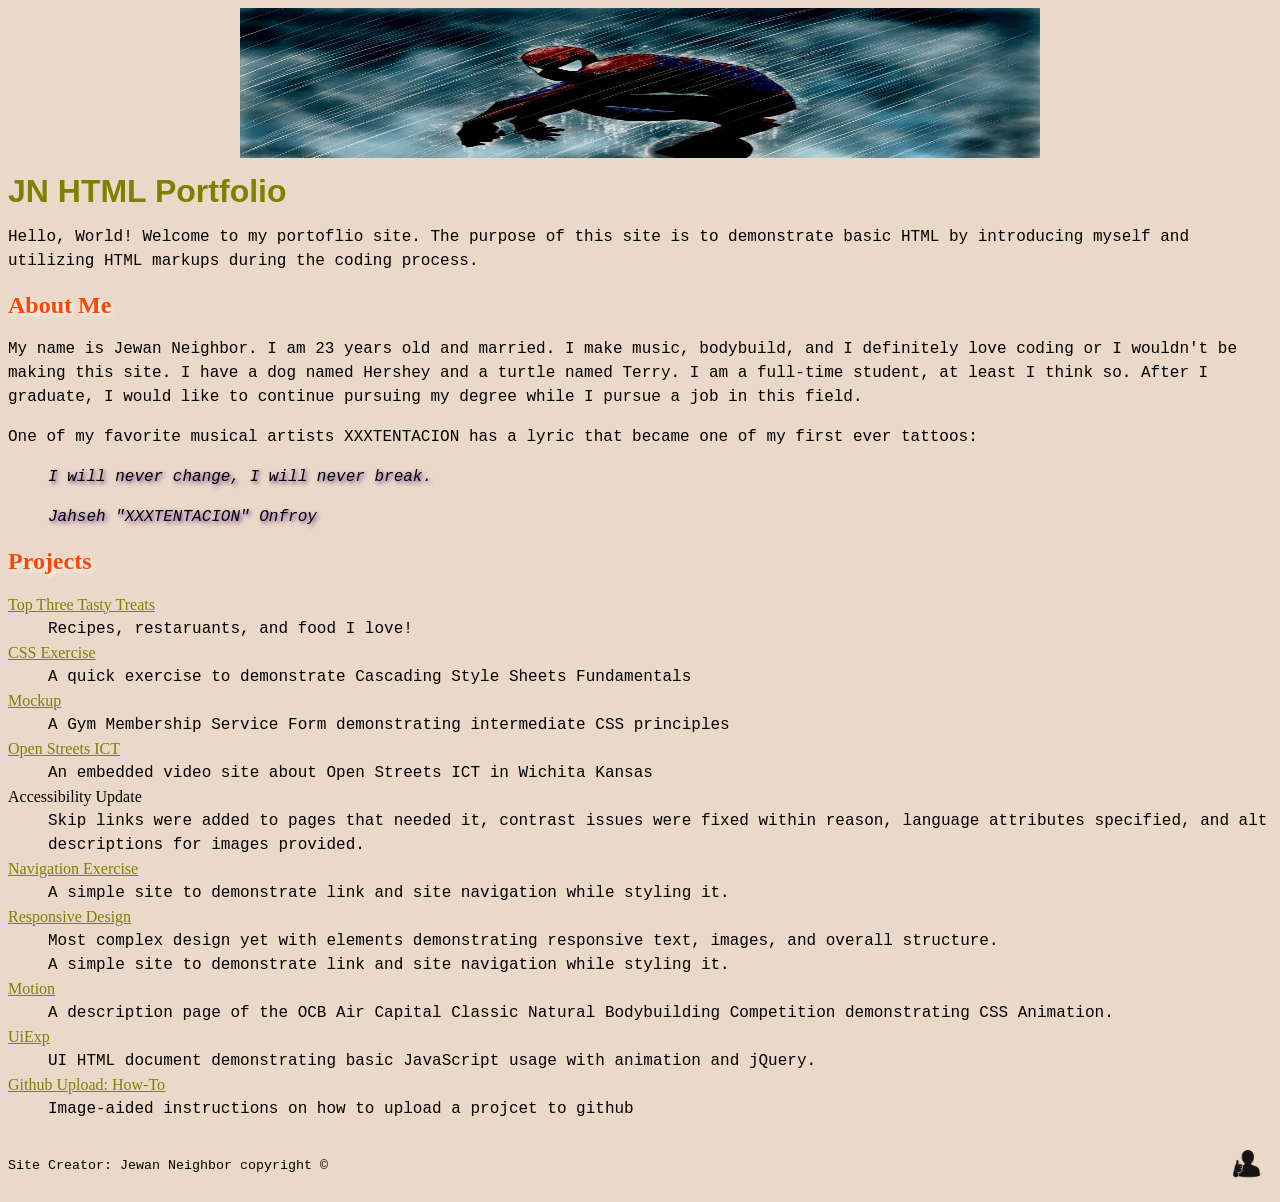
<file: index.html>
<!DOCTYPE html>
<html lang="en">
    <head>
        <meta name="viewport" content="width=device-width, initial-scale=1">
        <meta charset="UTF-8">
        <title>JN HTML Portfolio</title>

        <link rel="stylesheet" href="mystyle.css">
    </head>

    <body>
        <header>
            <a class="visually-hidden" href="#main">Skip to main content</a>

            <img src="spiderman_banner.png" width="800px" height="150px" alt="Spider-Man Crouching in Rain Wallpaper" id="banner">
            <h1>JN HTML Portfolio</h1>
            <p>Hello, World! Welcome to my portoflio site. 
                The purpose of this site is to demonstrate basic HTML by introducing myself 
                and utilizing HTML markups during the coding process.</p>
        </header>
        
        <main id="main">
            <h2>About Me</h2>
            <p>My name is Jewan Neighbor. 
                I am 23 years old and married. 
                I make music, bodybuild, and I definitely love coding or I wouldn't be making this site. 
                I have a dog named Hershey and a turtle named Terry. 
                I am a full-time student, at least I think so. 
                After I graduate, I would like to continue pursuing my degree while I pursue a job in this field.</p>
                <p>One of my favorite musical artists XXXTENTACION has a lyric that became one of my first ever tattoos:</p>
                <blockquote>I will never change, I will never break.
                    <p><em>Jahseh "XXXTENTACION" Onfroy</em></p>
                </blockquote>
            <h2>Projects</h2>
            <dl>
                <dt><a href="tastytreats/treats.html">Top Three Tasty Treats</a></dt>
                    <dd>Recipes, restaruants, and food I love!</dd>
                <dt><a href="csspage.html">CSS Exercise</a></dt>
                    <dd>A quick exercise to demonstrate Cascading Style Sheets Fundamentals</dd>
                <dt><a href="tabForm/mockup.html">Mockup</a></dt>
                    <dd>A Gym Membership Service Form demonstrating intermediate CSS principles</dd>
                <dt><a href="media/video.html">Open Streets ICT</a></dt>
                    <dd>An embedded video site about Open Streets ICT in Wichita Kansas</dd>
                <dt>Accessibility Update</dt>
                    <dd>Skip links were added to pages that needed it, contrast issues were fixed within reason, language attributes specified, and alt descriptions for images provided.</dd>
                <dt><a href="JNeighbor-NavEx/index.html">Navigation Exercise</a></dt>
                    <dd>A simple site to demonstrate link and site navigation while styling it.</dd>
                <dt><a href="RWD/rwd_index.html">Responsive Design</a></dt>
                    <dd>Most complex design yet with elements demonstrating responsive text, images, and overall structure.</dd>
                    <dd>A simple site to demonstrate link and site navigation while styling it.</dd>
                <dt><a href="motion/index.html">Motion</a></dt>
                    <dd>A description page of the OCB Air Capital Classic Natural Bodybuilding Competition demonstrating CSS Animation.</dd>
                <dt><a href="UiExp/index.html">UiExp</a></dt>
                    <dd>UI HTML document demonstrating basic JavaScript usage with animation and jQuery.</dd>
                <dt><a href="m15project-JNeighbor/index.html">Github Upload: How-To</a></dt>
                    <dd>Image-aided instructions on how to upload a projcet to github</dd>
            </dl>
        </main>
        <footer>
            <p>
                <small>Site Creator: Jewan Neighbor copyright &copy;</small>
            </p>
            <img src="img/web-icon.png" width="50px" height="50px" alt="web-icon">
        </footer>
    </body>
</html>
</file>
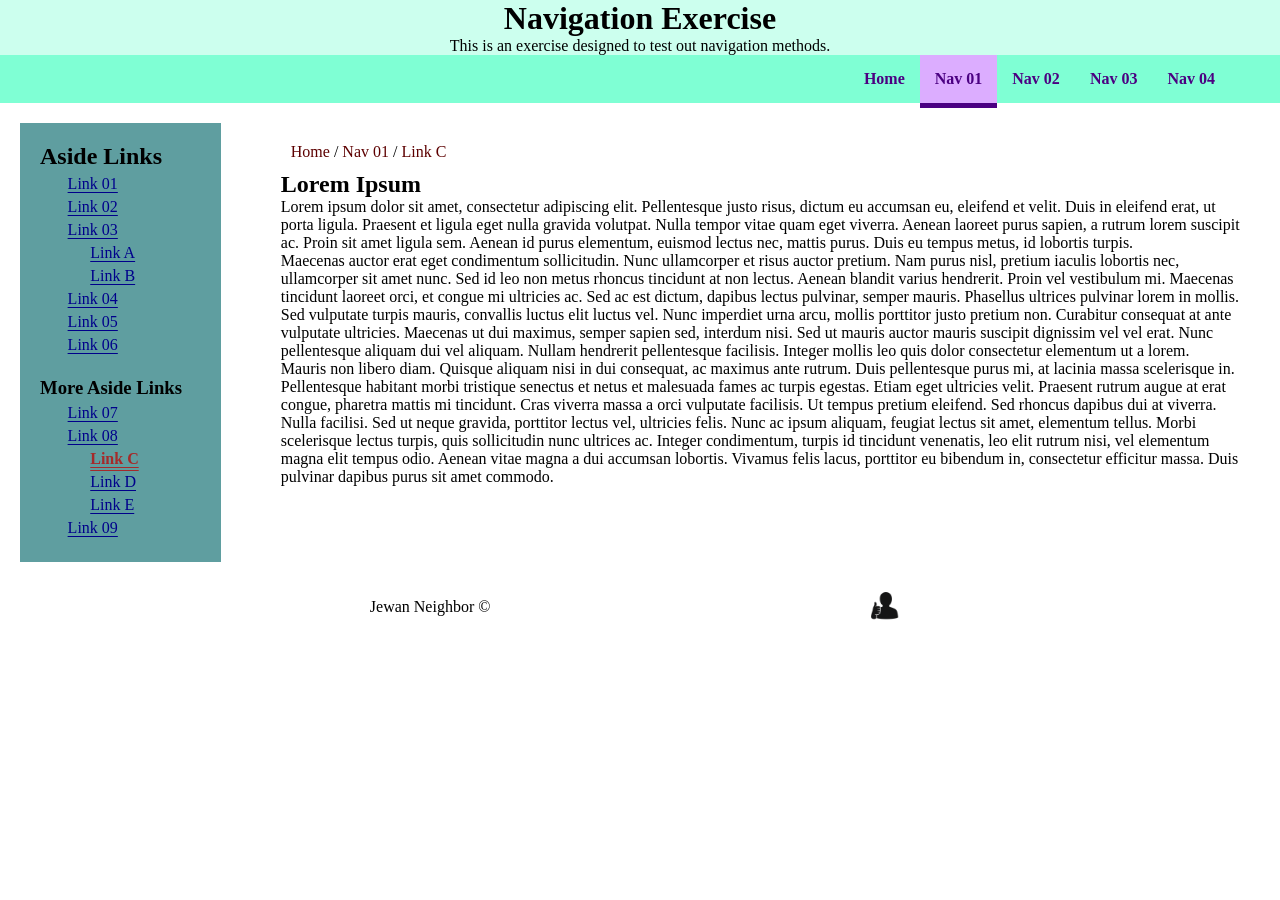
<file: JNeighbor-NavEx/index.html>
<!DOCTYPE html>
<html lang="en">
    <head>
        <link rel="stylesheet" href="style.css">
        <meta charset="UTF-8"/>
        <meta http-equiv="X-UA-Compatible" content="IE-edge"/>
        <meta name="viewport" content="width=device-wdith, initial-scale=1.0"/>
        <title>JN Navigation Exercise</title>
    </head>

    <body>
        <header>
            <div class="site-cont">
                <h1>Navigation Exercise</h1>
                <p>This is an exercise designed to test out navigation methods.</p>
            </div>
            <nav>
                <a href="/site/index.html">Home</a>
                <a class="nav-active" href="#">Nav 01</a>
                <a href="#">Nav 02</a>
                <a href="#">Nav 03</a>
                <a href="#">Nav 04</a>
            </nav>
        </header>

        <main>
            <aside>
                <h2>Aside Links</h2>
                <ul>
                    <li><a href="#">Link 01</a></li>
                    <li><a href="#">Link 02</a></li>
                    <li><a href="#">Link 03</a></li>
                    <ul>
                        <li><a href="#">Link A</a></li>
                        <li><a href="#">Link B</a></li>
                    </ul>
                    <li><a href="#">Link 04</a></li>
                    <li><a href="#">Link 05</a></li>
                    <li><a href="#">Link 06</a></li>
                </ul>
                <br>
                <h3>More Aside Links</h3>
                <ul>
                    <li><a href="#">Link 07</a></li>
                    <li><a href="#">Link 08</a></li>
                    <ul>
                        <li><a class="aside-active" href="#">Link C</a></li>
                        <li><a href="#">Link D</a></li>
                        <li><a href="#">Link E</a></li>
                    </ul>
                    <li><a href="#">Link 09</a></li>
                </ul>
            </aside>
            <section>
                <p class="crumbs"><a href="#">Home</a> / <a href="#">Nav 01</a> / <a href="#">Link C</a></p>

                <h2>Lorem Ipsum</h2>
                <p>
                Lorem ipsum dolor sit amet, consectetur adipiscing elit. Pellentesque justo risus, dictum eu accumsan eu, eleifend et velit. Duis in eleifend erat, ut porta ligula. Praesent et ligula eget nulla gravida volutpat. Nulla tempor vitae quam eget viverra. Aenean laoreet purus sapien, a rutrum lorem suscipit ac. Proin sit amet ligula sem. Aenean id purus elementum, euismod lectus nec, mattis purus. Duis eu tempus metus, id lobortis turpis.
                </p>
                <p>Maecenas auctor erat eget condimentum sollicitudin. Nunc ullamcorper et risus auctor pretium. Nam purus nisl, pretium iaculis lobortis nec, ullamcorper sit amet nunc. Sed id leo non metus rhoncus tincidunt at non lectus. Aenean blandit varius hendrerit. Proin vel vestibulum mi. Maecenas tincidunt laoreet orci, et congue mi ultricies ac. Sed ac est dictum, dapibus lectus pulvinar, semper mauris. Phasellus ultrices pulvinar lorem in mollis.
                </p>
                <p>Sed vulputate turpis mauris, convallis luctus elit luctus vel. Nunc imperdiet urna arcu, mollis porttitor justo pretium non. Curabitur consequat at ante vulputate ultricies. Maecenas ut dui maximus, semper sapien sed, interdum nisi. Sed ut mauris auctor mauris suscipit dignissim vel vel erat. Nunc pellentesque aliquam dui vel aliquam. Nullam hendrerit pellentesque facilisis. Integer mollis leo quis dolor consectetur elementum ut a lorem.
                </p>
                <p>Mauris non libero diam. Quisque aliquam nisi in dui consequat, ac maximus ante rutrum. Duis pellentesque purus mi, at lacinia massa scelerisque in. Pellentesque habitant morbi tristique senectus et netus et malesuada fames ac turpis egestas. Etiam eget ultricies velit. Praesent rutrum augue at erat congue, pharetra mattis mi tincidunt. Cras viverra massa a orci vulputate facilisis. Ut tempus pretium eleifend. Sed rhoncus dapibus dui at viverra.
                </p>
                <p>Nulla facilisi. Sed ut neque gravida, porttitor lectus vel, ultricies felis. Nunc ac ipsum aliquam, feugiat lectus sit amet, elementum tellus. Morbi scelerisque lectus turpis, quis sollicitudin nunc ultrices ac. Integer condimentum, turpis id tincidunt venenatis, leo elit rutrum nisi, vel elementum magna elit tempus odio. Aenean vitae magna a dui accumsan lobortis. Vivamus felis lacus, porttitor eu bibendum in, consectetur efficitur massa. Duis pulvinar dapibus purus sit amet commodo.
                </p>
            </section>
        </main>

        <footer>
            <p>Jewan Neighbor &copy;</p>
            <img src="../img/web-icon.png" width="50px" height="50px" alt="web-icon">
        </footer>
    </body>

    
</html>
</file>
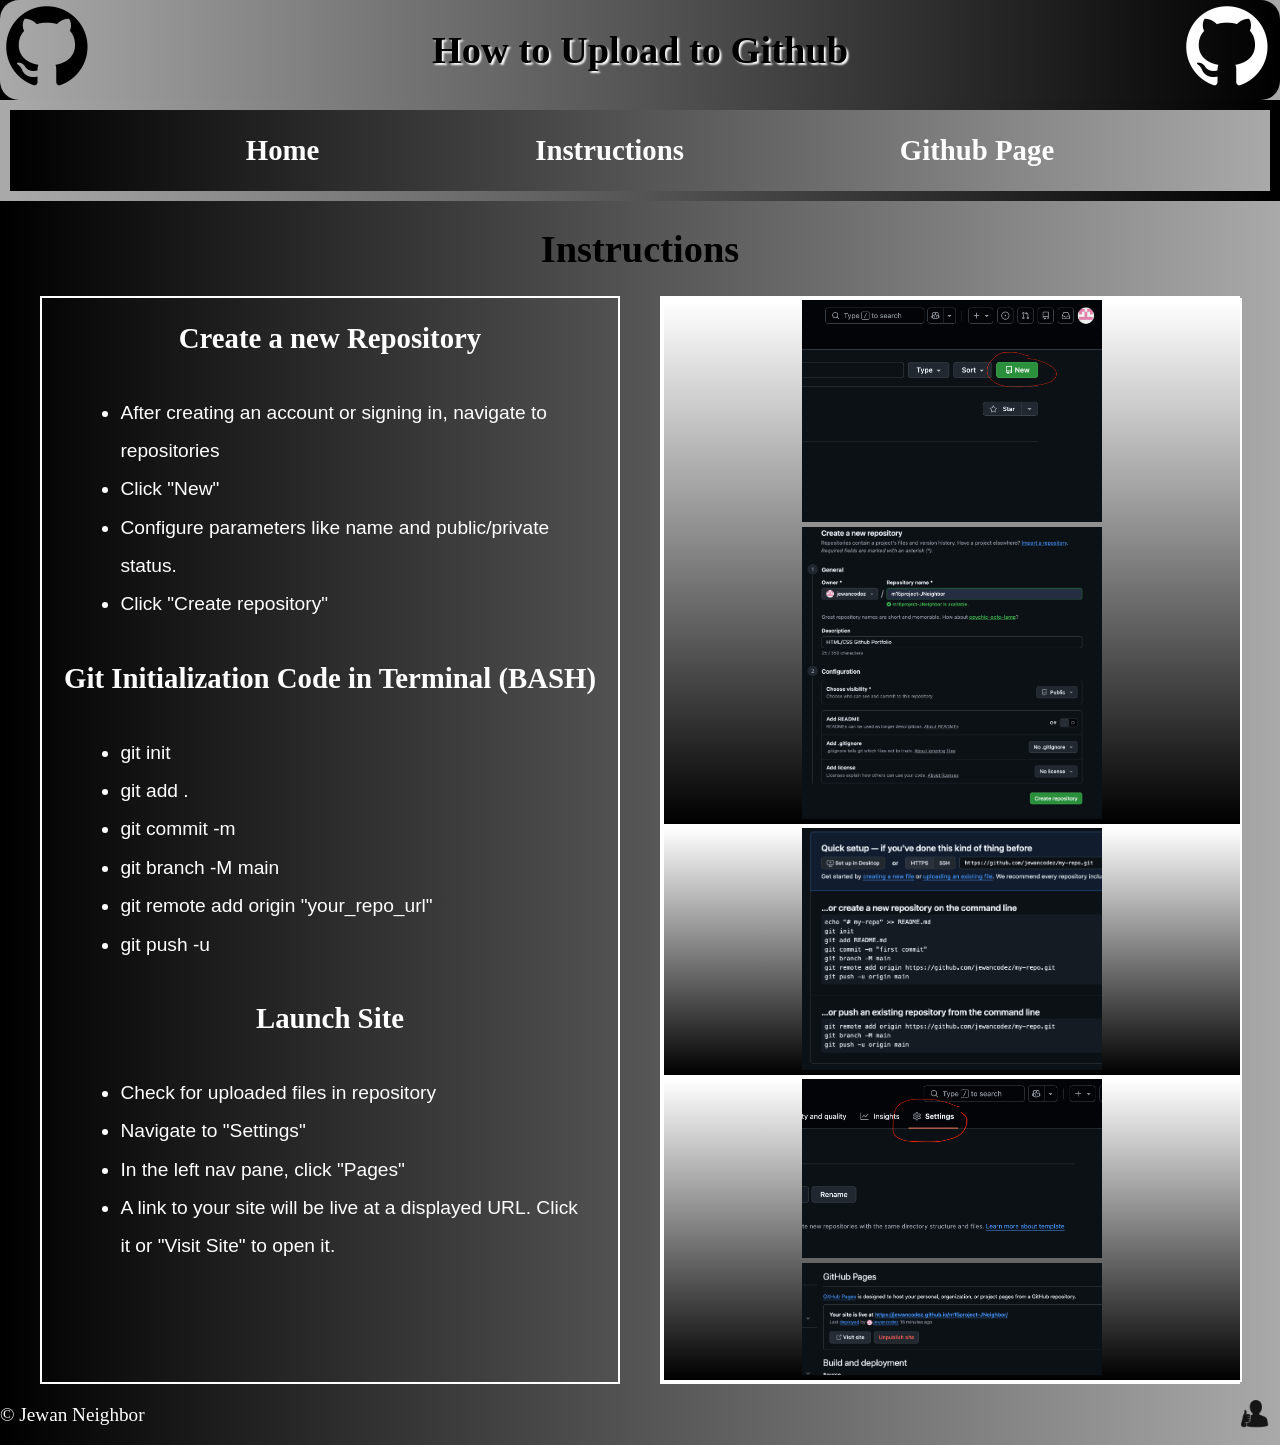
<file: m15project-JNeighbor/index.html>
<!DOCTYPE html>
<html lang="en">
    <head>
        <meta name="viewport" content="width=device-width, initial-scale=1">
        <meta charset="UTF-8">

        <title>Git Upload Instructions</title>

        <link rel="stylesheet" href="styles.css">
    </head>

    <body>
        <header>
            <div>
                <img src="imgs/github_PNG40.png" width="100px" alt="github logo" class="left">
                <h1>How to Upload to Github</h1>
                <img src="imgs/github_PNG40.png" width="100px" alt="github logo" class="right">
            </div>

            <nav>
                <h2><a href="../index.html">Home</a></h2>
                <h2><a href="#instructions">Instructions</a></h2>
                <h2><a href="https://github.com/jewancodez/m15project-JNeighbor">Github Page</a></h2>
            </nav>

            <h1>Instructions</h1>
        </header>

        <main>
            <div id="instructions">
                <h2>Create a new Repository</h2>
            <ul>
                <li>After creating an account or signing in, navigate to repositories</li>
                <li>Click "New"</li>
                <li>Configure parameters like name and public/private status.</li>
                <li>Click "Create repository"</li>

            </ul>
            <h2>Git Initialization Code in Terminal (BASH)</h2>
            <ul>
                <li>git init</li>
                <li>git add .</li>
                <li>git commit -m</li>
                <li>git branch -M main</li>
                <li>git remote add origin "your_repo_url"</li>
                <li>git push -u</li>
            </ul>
            <h2>Launch Site</h2>
            <ul>
                <li>Check for uploaded files in repository</li>
                <li>Navigate to "Settings"</li>
                <li>In the left nav pane, click "Pages"</li>
                <li>A link to your site will be live at a displayed URL. Click it or "Visit Site" to open it.</li>
            </ul>
            </div>

            <div class="img_instructions">
                <div class="img_container">
                    <img src="imgs/Screenshot 2026-05-12 at 6.27.41 AM.png" width="300px" alt="Github Repository Page">
                    <img src="imgs/Screenshot 2026-05-12 at 6.28.37 AM.png" width="300px" alt="New Repository Configuration">
                </div>
                
                <div class="img_container">
                    <img src="imgs/Screenshot 2026-05-12 at 7.13.01 AM.png" width="300px" alt="git commands">
                </div>

                <div class="img_container">
                    <img src="imgs/Screenshot 2026-05-12 at 7.29.51 AM.png" width="300px" alt="Settings display">
                    <img src="imgs/Screenshot 2026-05-12 at 7.30.09 AM.png" width="300px" alt="Pages tab of settings">
                </div>
            </div>
        </main>

        <footer>
            <p>&copy; Jewan Neighbor</p>
            <img src="../img/web-icon.png" width="50px" height="50px" alt="web-icon">
        </footer>
    </body>

</html>
</file>
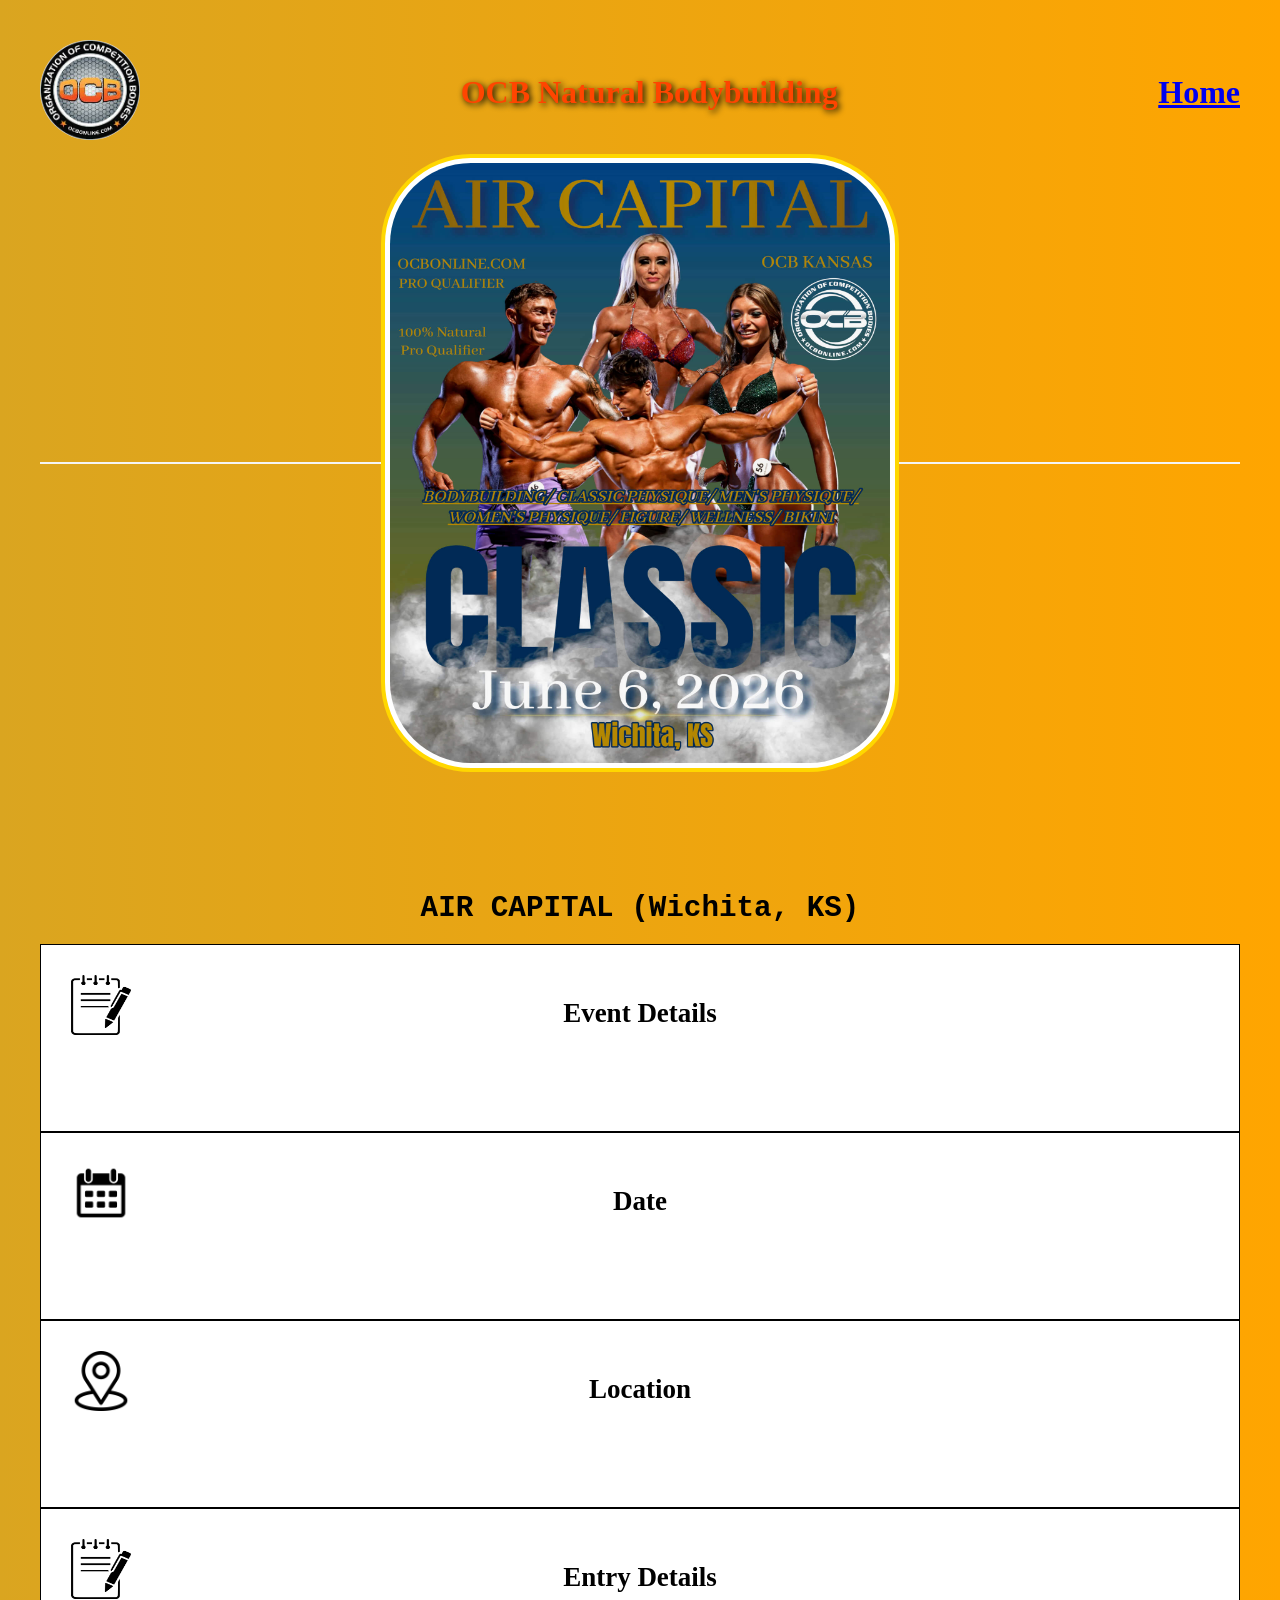
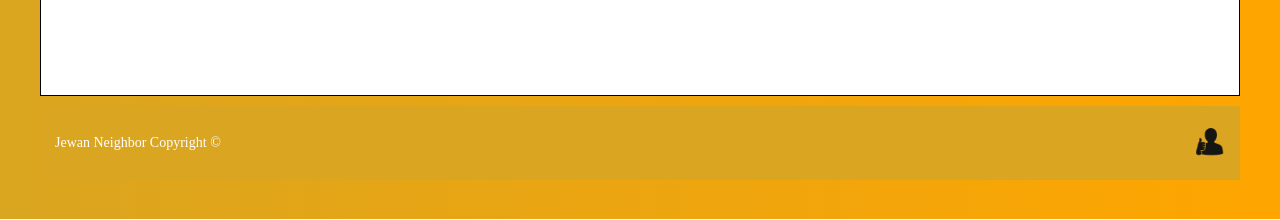
<file: motion/index.html>
<!DOCTYPE html>
<html lang="en">
    <head>
        <meta name="viewport" content="width=device-width, initial-scale=1">
        <meta charset="UTF-8">

        <title>Air Capital (Wichita, KS) OCB</title>
        <link rel="stylesheet" href="motion.css">
    </head>

    <body>
        <header>
            <div>
                <img class="ocb-logo" src="ocb.jpeg" alt="OCB Natural Bodybuilding Logo">
            </div>

            <div>
                <h1 class="title">OCB Natural Bodybuilding</h1>
            </div>

            <div class="home_nav">
                <h1><a href="/site/index.html">Home</a></h1>
            </div>

            
        </header>
        <main>
            <div class="banner">
                <img  src="OCB-Air-Capital.jpeg" width="500px" height="600px" alt="Air Capital Classic Promotional Banner">
            </div>
            <h1>AIR CAPITAL (Wichita, KS)</h1> 
            <!-- Each div container has an opening animation -->
            <div id="grid-container" class="event-details">
                <img class="icon" src="notepad.png" width="50px" height="50px" alt="notepad icon">
                <h2 class="grid-title">Event Details</h2>
                <!-- Each div p element has an opacity animation -->
                <p class="desc">OCB Natural Bodybuilding contest. Divisions include Amateur Men's Physique Amateur Classic Physique & Bodybuilding, Amateur Women - Physique, Figure, Bikini Wellness</p> 
            </div>

            <div id="grid-container" class="date">
                <img class="icon" src="calendar-249.png" width="50px" height="50px" alt="Calender Icon">
                <h2 class="grid-title">Date</h2>
                <p class="desc">June 6, 2026 10:00 AM</p>
        </div>

        <div id="grid-container" class="location">
            <img class="icon" src="location.png" alt="location icon">
            <h2 class="grid-title">Location</h2>
            <p class="desc">
                <a href="google.com/maps/place/Newman+University/data=!4m2!3m1!1s0x0:0x71c19992a22bfea0?sa=X&ved=1t:2428&ictx=111">Newman University 3100 W. McCormick Wichita, Kansas 67213</a>
            </p>
        </div>

        <div id="grid-container" class="entry-details">
            <img class="icon" src="notepad.png" width="50px" height="50px" alt="notepad icon">
            <h2 class="grid-title">Entry Details</h2>
            <p class="desc">Entry Fees & Deadlines
                REGISTER EARLY AND SAVE $$$ Now - May 2nd: $100 PER CATEGORY May 3rd- May 31st: $175 PER Category ENTRY FEES ARE NON-REFUNDABLE UNLESS SHOW IS CANCELED. THE DEADLINE FOR ALL ENTRIES IS May 31st, 2026 AT MIDNIGHT  Fee for each additional class, known as a crossover entry, will be $60. Entry deadline is April 5th 2026. A crossover entry is entering more than one division within a category. For example, someone may enter the Novice division, if eligible, and also elect to cross over into the Open division and compete in it as well. Competitors may not participate in more than one category (Bikini, Figure, Physique, Bodybuilding, and Classic Physique) at any given show.  Fees are non-refundable.</p>
            </div>
        </main>

        <footer>
            <p>Jewan Neighbor Copyright &copy;</p>
            <img src="../img/web-icon.png" width="50px" height="50px" alt="web-icon">
        </footer>
    </body>
</html>
</file>
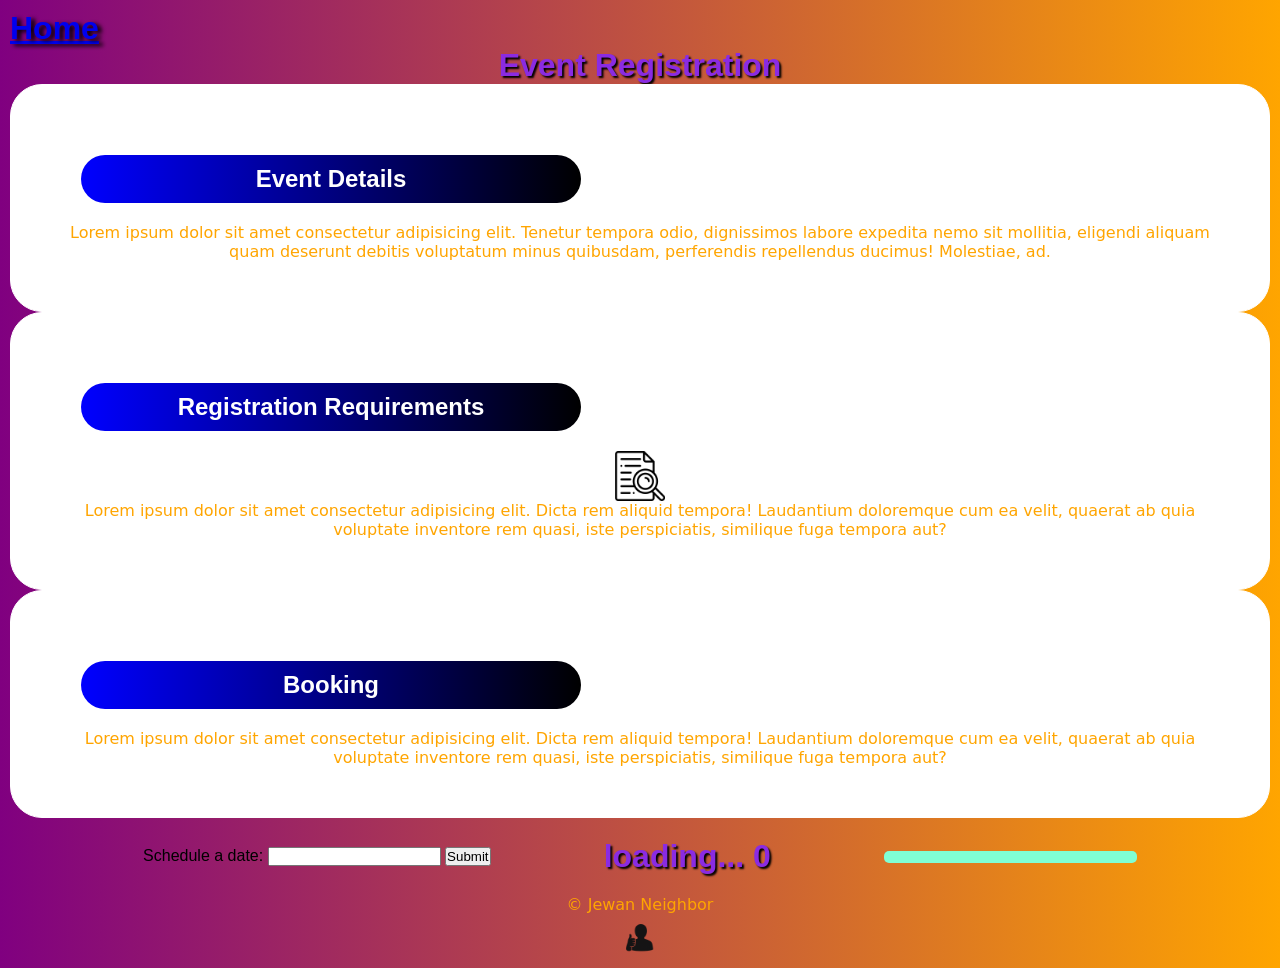
<file: UiExp/index.html>
<!DOCTYPE html>
<html lang="en">
    <head>
      <meta name="viewport" content="width=device-width, initial-scale=1">
      <meta charset="UTF-8">

        <link rel="stylesheet" href="mystyles.css">
        <link rel="stylesheet" href="./jquery-ui-1.14.2.custom/jquery-ui.min.css">
        <script src="./jquery-ui-1.14.2.custom/external/jquery/jquery.js"></script>
        <script src="./jquery-ui-1.14.2.custom/jquery-ui.min.js"></script>
    </head>

    <body>
        <header>
          <h1 class="home_nav"><a href="/site/index.html">Home</h1></a>
            <h1>Event Registration</h1>
        </header>

        <main>
            <div class="details">
                <h2>Event Details</h2>
                <p>Lorem ipsum dolor sit amet consectetur adipisicing elit. Tenetur tempora odio, dignissimos labore expedita nemo sit mollitia, eligendi aliquam quam deserunt debitis voluptatum minus quibusdam, perferendis repellendus ducimus! Molestiae, ad.</p>
            </div>

            <div class="details">
                <h2>Registration Requirements</h2>
                <img src="details.png" alt="details icon">
                <p>Lorem ipsum dolor sit amet consectetur adipisicing elit. Dicta rem aliquid tempora! Laudantium doloremque cum ea velit, quaerat ab quia voluptate inventore rem quasi, iste perspiciatis, similique fuga tempora aut?</p>
            </div>
            <div class="details">
                <h2>Booking</h2>
                <p>Lorem ipsum dolor sit amet consectetur adipisicing elit. Dicta rem aliquid tempora! Laudantium doloremque cum ea velit, quaerat ab quia voluptate inventore rem quasi, iste perspiciatis, similique fuga tempora aut?</p>
            </div>

            <div class="box">
              <form id="bookingForm">
                <label>Schedule a date:</label>
                <input type="text" name="date" id="date">
                <button type="submit">Submit</button>
            </form>
                <h1 class="loading">loading... <span class="number" data-val="100">0</span></h1>
                <div class="progress">
                    <div class="bar"></div>
                </div>
            </div>

              <!-- <label>Schedule a date:</label>
              <label><input type="text" name="date" id="date"></label> -->
              
            
            <script>
              $(function () {
                $("#date").datepicker();
            
                $("#bookingForm").on("submit", function (e) {
                  e.preventDefault(); 
                  
                  
            
                  const span = document.querySelector(".number");
                  const bar = document.querySelector(".bar");
            
                  let counter = 0;
            
                  const timer = setInterval(() => {
                    if (counter >= 100) {
                      clearInterval(timer);
                    } else {
                      counter++;
                      span.innerHTML = counter + "%";
                      bar.style.width = counter + "%";
                    }
                  }, 30);
                });
              });
            </script>
              

            <footer>
              <p>&copy; Jewan Neighbor</p>
              <img src="../img/web-icon.png" width="50px" height="50px" alt="web-icon">
            </footer>
        </main>
    </body>
</html>
</file>
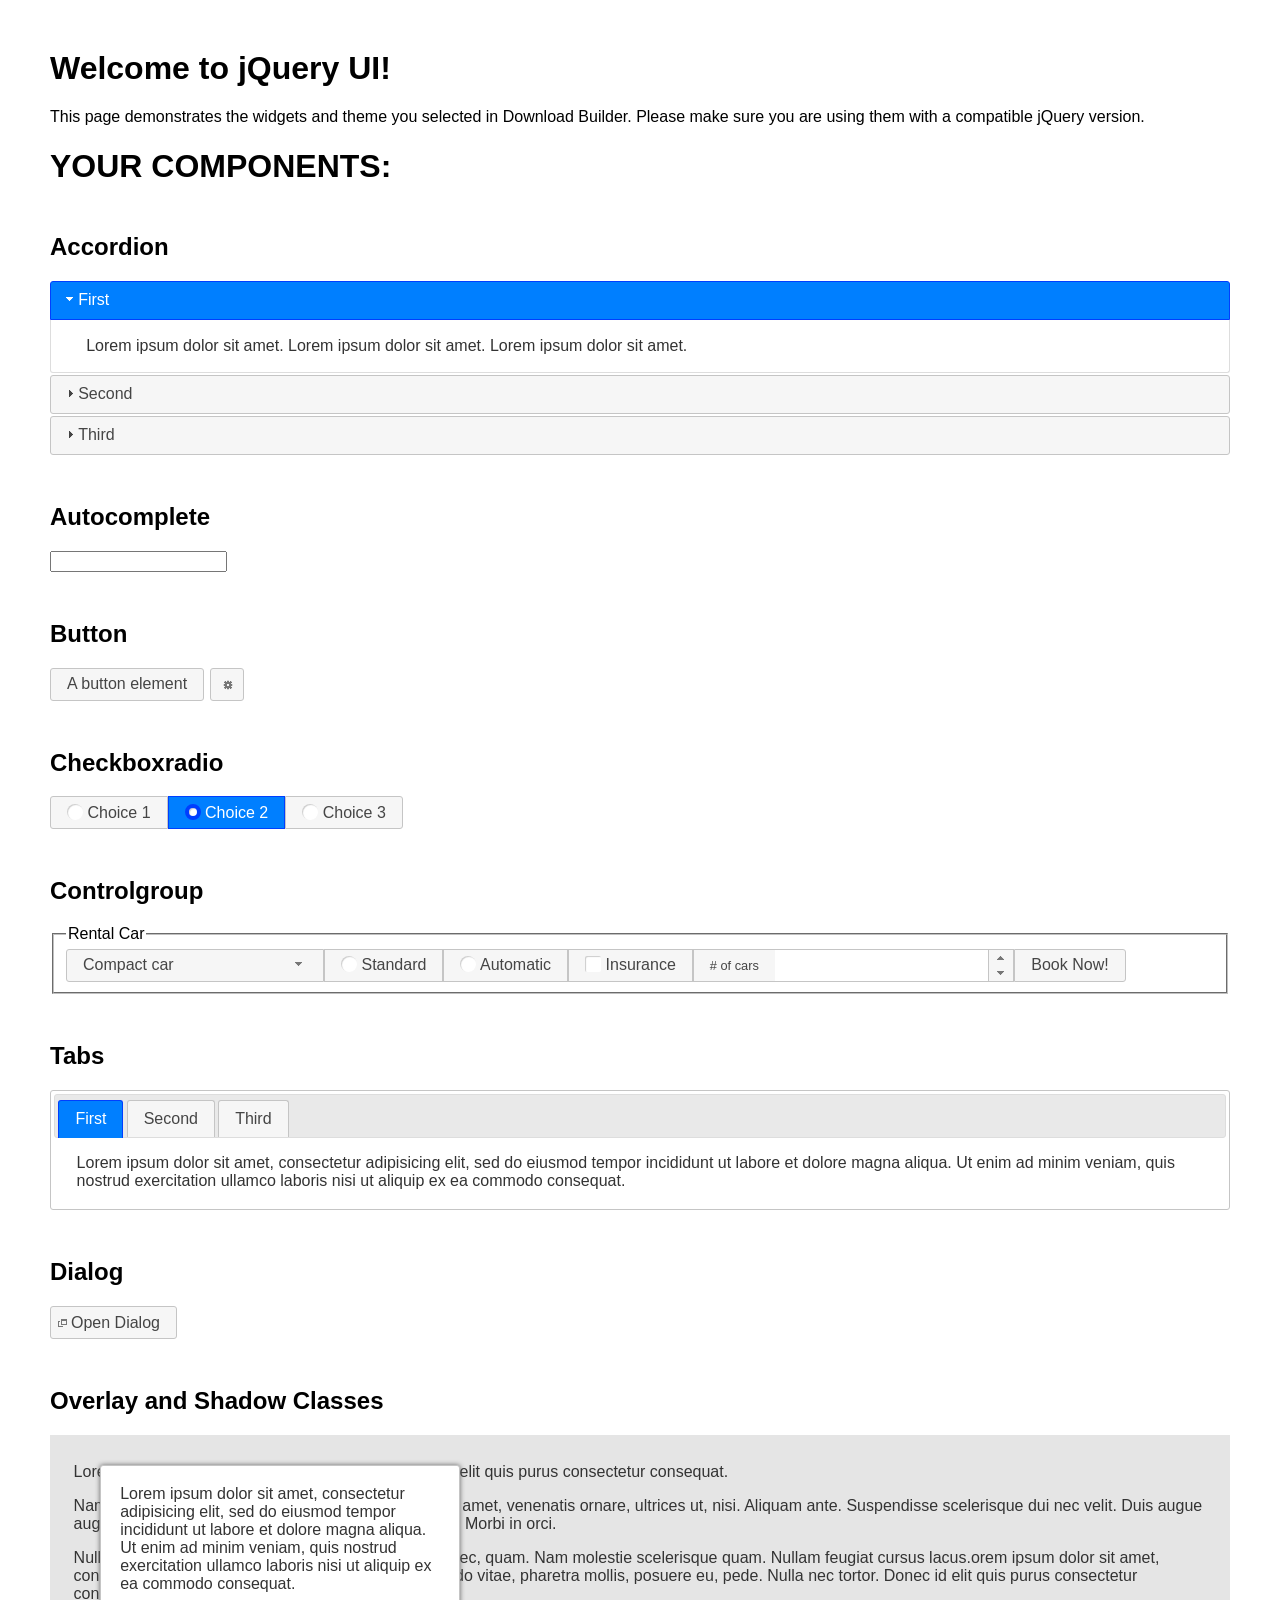
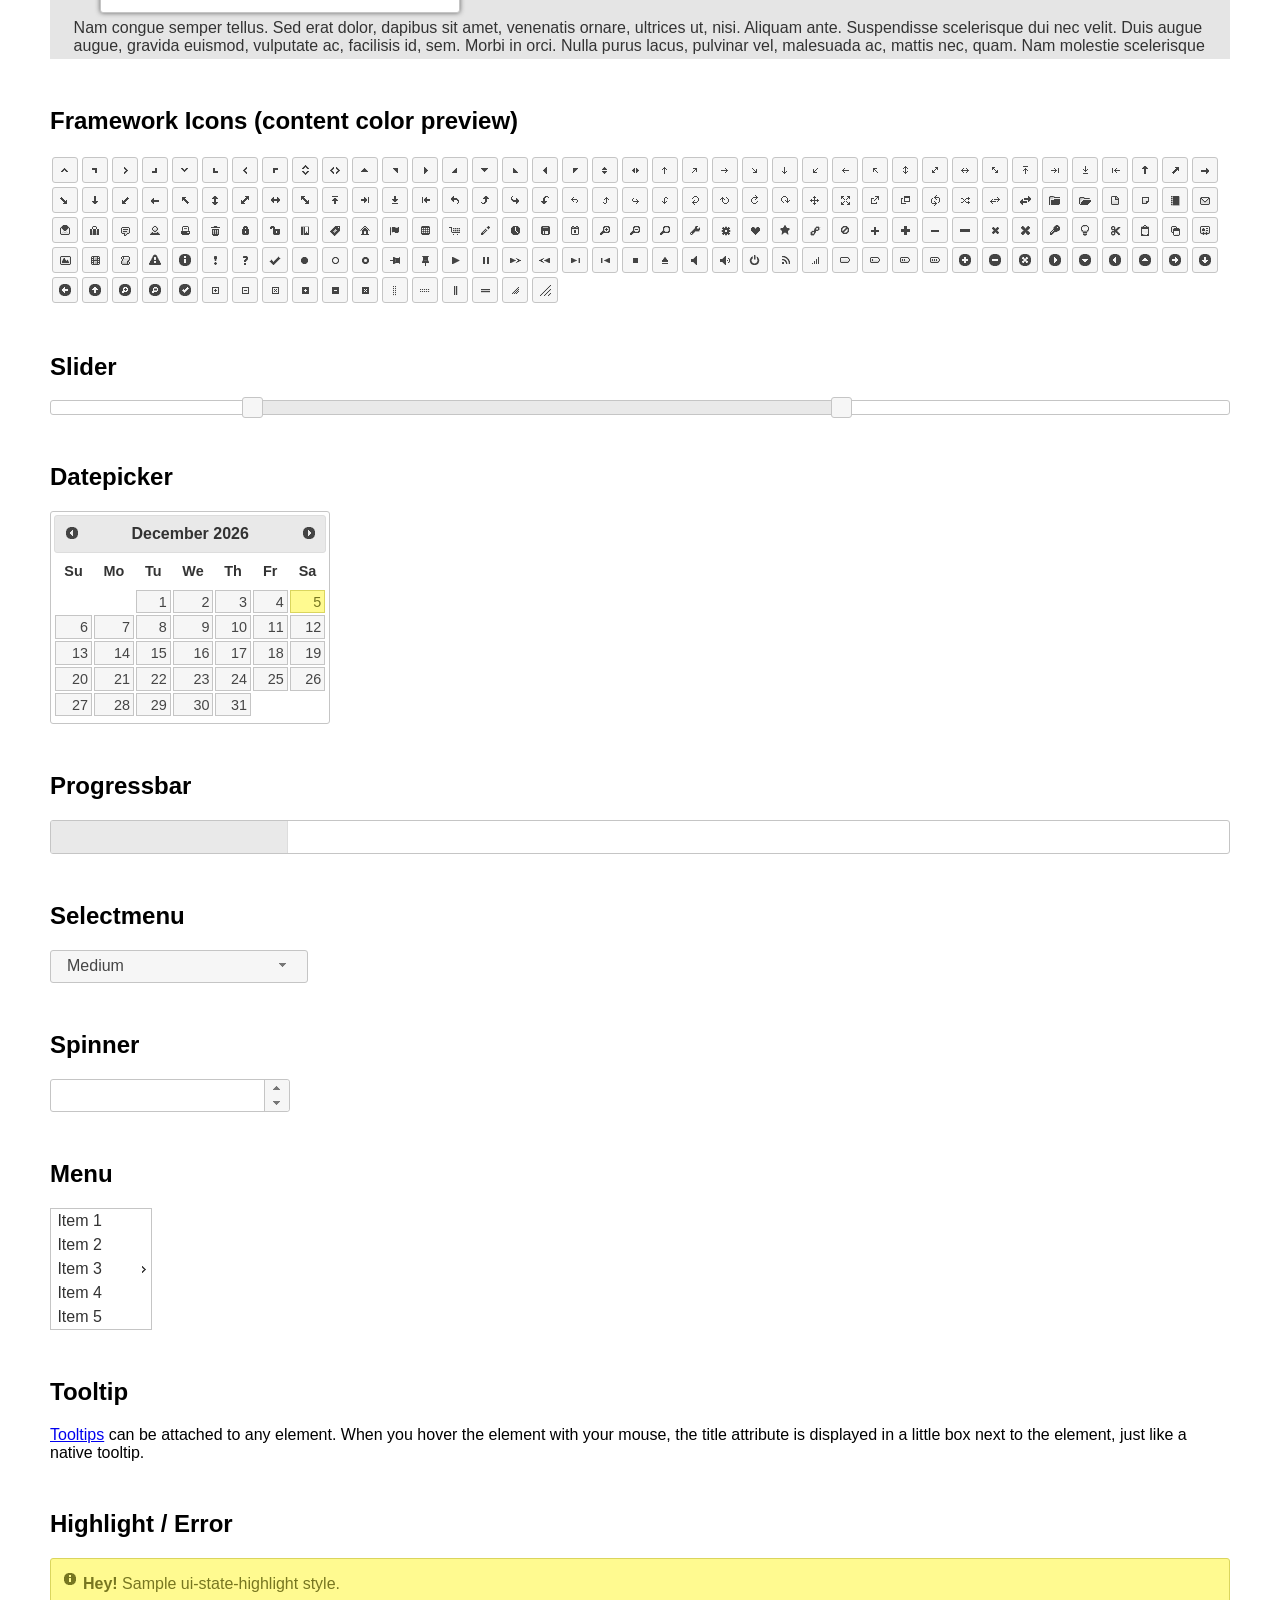
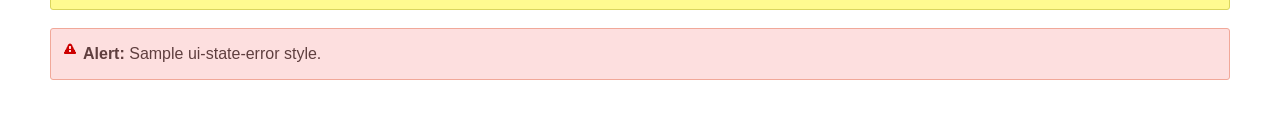
<file: UiExp/jquery-ui-1.14.2.custom/index.html>
<!doctype html>
<html lang="us">
<head>
	<meta charset="utf-8">
	<title>jQuery UI Example Page</title>
	<link href="jquery-ui.css" rel="stylesheet">
	<style>
	body{
		font-family: "Trebuchet MS", sans-serif;
		margin: 50px;
	}
	.demoHeaders {
		margin-top: 2em;
	}
	#dialog-link {
		padding: .4em 1em .4em 20px;
		text-decoration: none;
		position: relative;
	}
	#dialog-link span.ui-icon {
		margin: 0 5px 0 0;
		position: absolute;
		left: .2em;
		top: 50%;
		margin-top: -8px;
	}
	#icons {
		margin: 0;
		padding: 0;
	}
	#icons li {
		margin: 2px;
		position: relative;
		padding: 4px 0;
		cursor: pointer;
		float: left;
		list-style: none;
	}
	#icons span.ui-icon {
		float: left;
		margin: 0 4px;
	}
	.fakewindowcontain .ui-widget-overlay {
		position: absolute;
	}
	select {
		width: 200px;
	}
	</style>
</head>
<body>

<h1>Welcome to jQuery UI!</h1>

<div class="ui-widget">
	<p>This page demonstrates the widgets and theme you selected in Download Builder. Please make sure you are using them with a compatible jQuery version.</p>
</div>

<h1>YOUR COMPONENTS:</h1>

<!-- Accordion -->
<h2 class="demoHeaders">Accordion</h2>
<div id="accordion">
	<h3>First</h3>
	<div>Lorem ipsum dolor sit amet. Lorem ipsum dolor sit amet. Lorem ipsum dolor sit amet.</div>
	<h3>Second</h3>
	<div>Phasellus mattis tincidunt nibh.</div>
	<h3>Third</h3>
	<div>Nam dui erat, auctor a, dignissim quis.</div>
</div>

<!-- Autocomplete -->
<h2 class="demoHeaders">Autocomplete</h2>
<div>
	<input id="autocomplete" title="type &quot;a&quot;">
</div>

<!-- Button -->
<h2 class="demoHeaders">Button</h2>
<button id="button">A button element</button>
<button id="button-icon">An icon-only button</button>

<!-- Checkboxradio -->
<h2 class="demoHeaders">Checkboxradio</h2>
<form style="margin-top: 1em;">
	<div id="radioset">
		<input type="radio" id="radio1" name="radio"><label for="radio1">Choice 1</label>
		<input type="radio" id="radio2" name="radio" checked="checked"><label for="radio2">Choice 2</label>
		<input type="radio" id="radio3" name="radio"><label for="radio3">Choice 3</label>
	</div>
</form>

<!-- Controlgroup -->
<h2 class="demoHeaders">Controlgroup</h2>
<fieldset>
	<legend>Rental Car</legend>
	<div id="controlgroup">
		<select id="car-type">
			<option>Compact car</option>
			<option>Midsize car</option>
			<option>Full size car</option>
			<option>SUV</option>
			<option>Luxury</option>
			<option>Truck</option>
			<option>Van</option>
		</select>
		<label for="transmission-standard">Standard</label>
		<input type="radio" name="transmission" id="transmission-standard">
		<label for="transmission-automatic">Automatic</label>
		<input type="radio" name="transmission" id="transmission-automatic">
		<label for="insurance">Insurance</label>
		<input type="checkbox" name="insurance" id="insurance">
		<label for="horizontal-spinner" class="ui-controlgroup-label"># of cars</label>
		<input id="horizontal-spinner" class="ui-spinner-input">
		<button>Book Now!</button>
	</div>
</fieldset>

<!-- Tabs -->
<h2 class="demoHeaders">Tabs</h2>
<div id="tabs">
	<ul>
		<li><a href="#tabs-1">First</a></li>
		<li><a href="#tabs-2">Second</a></li>
		<li><a href="#tabs-3">Third</a></li>
	</ul>
	<div id="tabs-1">Lorem ipsum dolor sit amet, consectetur adipisicing elit, sed do eiusmod tempor incididunt ut labore et dolore magna aliqua. Ut enim ad minim veniam, quis nostrud exercitation ullamco laboris nisi ut aliquip ex ea commodo consequat.</div>
	<div id="tabs-2">Phasellus mattis tincidunt nibh. Cras orci urna, blandit id, pretium vel, aliquet ornare, felis. Maecenas scelerisque sem non nisl. Fusce sed lorem in enim dictum bibendum.</div>
	<div id="tabs-3">Nam dui erat, auctor a, dignissim quis, sollicitudin eu, felis. Pellentesque nisi urna, interdum eget, sagittis et, consequat vestibulum, lacus. Mauris porttitor ullamcorper augue.</div>
</div>

<h2 class="demoHeaders">Dialog</h2>
<p>
	<button id="dialog-link" class="ui-button ui-corner-all ui-widget">
		<span class="ui-icon ui-icon-newwin"></span>Open Dialog
	</button>
</p>

<h2 class="demoHeaders">Overlay and Shadow Classes</h2>
<div style="position: relative; width: 96%; height: 200px; padding:1% 2%; overflow:hidden;" class="fakewindowcontain">
	<p>Lorem ipsum dolor sit amet,  Nulla nec tortor. Donec id elit quis purus consectetur consequat. </p><p>Nam congue semper tellus. Sed erat dolor, dapibus sit amet, venenatis ornare, ultrices ut, nisi. Aliquam ante. Suspendisse scelerisque dui nec velit. Duis augue augue, gravida euismod, vulputate ac, facilisis id, sem. Morbi in orci. </p><p>Nulla purus lacus, pulvinar vel, malesuada ac, mattis nec, quam. Nam molestie scelerisque quam. Nullam feugiat cursus lacus.orem ipsum dolor sit amet, consectetur adipiscing elit. Donec libero risus, commodo vitae, pharetra mollis, posuere eu, pede. Nulla nec tortor. Donec id elit quis purus consectetur consequat. </p><p>Nam congue semper tellus. Sed erat dolor, dapibus sit amet, venenatis ornare, ultrices ut, nisi. Aliquam ante. Suspendisse scelerisque dui nec velit. Duis augue augue, gravida euismod, vulputate ac, facilisis id, sem. Morbi in orci. Nulla purus lacus, pulvinar vel, malesuada ac, mattis nec, quam. Nam molestie scelerisque quam. </p><p>Nullam feugiat cursus lacus.orem ipsum dolor sit amet, consectetur adipiscing elit. Donec libero risus, commodo vitae, pharetra mollis, posuere eu, pede. Nulla nec tortor. Donec id elit quis purus consectetur consequat. Nam congue semper tellus. Sed erat dolor, dapibus sit amet, venenatis ornare, ultrices ut, nisi. Aliquam ante. </p><p>Suspendisse scelerisque dui nec velit. Duis augue augue, gravida euismod, vulputate ac, facilisis id, sem. Morbi in orci. Nulla purus lacus, pulvinar vel, malesuada ac, mattis nec, quam. Nam molestie scelerisque quam. Nullam feugiat cursus lacus.orem ipsum dolor sit amet, consectetur adipiscing elit. Donec libero risus, commodo vitae, pharetra mollis, posuere eu, pede. Nulla nec tortor. Donec id elit quis purus consectetur consequat. Nam congue semper tellus. Sed erat dolor, dapibus sit amet, venenatis ornare, ultrices ut, nisi. </p>

	<!-- ui-dialog -->
	<div class="ui-widget-overlay ui-front"></div>
	<div style="position: absolute; width: 320px; left: 50px; top: 30px; padding: 1.2em" class="ui-widget ui-front ui-widget-content ui-corner-all ui-widget-shadow">
		Lorem ipsum dolor sit amet, consectetur adipisicing elit, sed do eiusmod tempor incididunt ut labore et dolore magna aliqua. Ut enim ad minim veniam, quis nostrud exercitation ullamco laboris nisi ut aliquip ex ea commodo consequat.
	</div>

</div>

<!-- ui-dialog -->
<div id="dialog" title="Dialog Title">
	<p>Lorem ipsum dolor sit amet, consectetur adipisicing elit, sed do eiusmod tempor incididunt ut labore et dolore magna aliqua. Ut enim ad minim veniam, quis nostrud exercitation ullamco laboris nisi ut aliquip ex ea commodo consequat.</p>
</div>


<h2 class="demoHeaders">Framework Icons (content color preview)</h2>
<ul id="icons" class="ui-widget ui-helper-clearfix">
	<li class="ui-state-default ui-corner-all" title=".ui-icon-caret-1-n"><span class="ui-icon ui-icon-caret-1-n"></span></li>
	<li class="ui-state-default ui-corner-all" title=".ui-icon-caret-1-ne"><span class="ui-icon ui-icon-caret-1-ne"></span></li>
	<li class="ui-state-default ui-corner-all" title=".ui-icon-caret-1-e"><span class="ui-icon ui-icon-caret-1-e"></span></li>
	<li class="ui-state-default ui-corner-all" title=".ui-icon-caret-1-se"><span class="ui-icon ui-icon-caret-1-se"></span></li>
	<li class="ui-state-default ui-corner-all" title=".ui-icon-caret-1-s"><span class="ui-icon ui-icon-caret-1-s"></span></li>
	<li class="ui-state-default ui-corner-all" title=".ui-icon-caret-1-sw"><span class="ui-icon ui-icon-caret-1-sw"></span></li>
	<li class="ui-state-default ui-corner-all" title=".ui-icon-caret-1-w"><span class="ui-icon ui-icon-caret-1-w"></span></li>
	<li class="ui-state-default ui-corner-all" title=".ui-icon-caret-1-nw"><span class="ui-icon ui-icon-caret-1-nw"></span></li>
	<li class="ui-state-default ui-corner-all" title=".ui-icon-caret-2-n-s"><span class="ui-icon ui-icon-caret-2-n-s"></span></li>
	<li class="ui-state-default ui-corner-all" title=".ui-icon-caret-2-e-w"><span class="ui-icon ui-icon-caret-2-e-w"></span></li>
	<li class="ui-state-default ui-corner-all" title=".ui-icon-triangle-1-n"><span class="ui-icon ui-icon-triangle-1-n"></span></li>
	<li class="ui-state-default ui-corner-all" title=".ui-icon-triangle-1-ne"><span class="ui-icon ui-icon-triangle-1-ne"></span></li>
	<li class="ui-state-default ui-corner-all" title=".ui-icon-triangle-1-e"><span class="ui-icon ui-icon-triangle-1-e"></span></li>
	<li class="ui-state-default ui-corner-all" title=".ui-icon-triangle-1-se"><span class="ui-icon ui-icon-triangle-1-se"></span></li>
	<li class="ui-state-default ui-corner-all" title=".ui-icon-triangle-1-s"><span class="ui-icon ui-icon-triangle-1-s"></span></li>
	<li class="ui-state-default ui-corner-all" title=".ui-icon-triangle-1-sw"><span class="ui-icon ui-icon-triangle-1-sw"></span></li>
	<li class="ui-state-default ui-corner-all" title=".ui-icon-triangle-1-w"><span class="ui-icon ui-icon-triangle-1-w"></span></li>
	<li class="ui-state-default ui-corner-all" title=".ui-icon-triangle-1-nw"><span class="ui-icon ui-icon-triangle-1-nw"></span></li>
	<li class="ui-state-default ui-corner-all" title=".ui-icon-triangle-2-n-s"><span class="ui-icon ui-icon-triangle-2-n-s"></span></li>
	<li class="ui-state-default ui-corner-all" title=".ui-icon-triangle-2-e-w"><span class="ui-icon ui-icon-triangle-2-e-w"></span></li>
	<li class="ui-state-default ui-corner-all" title=".ui-icon-arrow-1-n"><span class="ui-icon ui-icon-arrow-1-n"></span></li>
	<li class="ui-state-default ui-corner-all" title=".ui-icon-arrow-1-ne"><span class="ui-icon ui-icon-arrow-1-ne"></span></li>
	<li class="ui-state-default ui-corner-all" title=".ui-icon-arrow-1-e"><span class="ui-icon ui-icon-arrow-1-e"></span></li>
	<li class="ui-state-default ui-corner-all" title=".ui-icon-arrow-1-se"><span class="ui-icon ui-icon-arrow-1-se"></span></li>
	<li class="ui-state-default ui-corner-all" title=".ui-icon-arrow-1-s"><span class="ui-icon ui-icon-arrow-1-s"></span></li>
	<li class="ui-state-default ui-corner-all" title=".ui-icon-arrow-1-sw"><span class="ui-icon ui-icon-arrow-1-sw"></span></li>
	<li class="ui-state-default ui-corner-all" title=".ui-icon-arrow-1-w"><span class="ui-icon ui-icon-arrow-1-w"></span></li>
	<li class="ui-state-default ui-corner-all" title=".ui-icon-arrow-1-nw"><span class="ui-icon ui-icon-arrow-1-nw"></span></li>
	<li class="ui-state-default ui-corner-all" title=".ui-icon-arrow-2-n-s"><span class="ui-icon ui-icon-arrow-2-n-s"></span></li>
	<li class="ui-state-default ui-corner-all" title=".ui-icon-arrow-2-ne-sw"><span class="ui-icon ui-icon-arrow-2-ne-sw"></span></li>
	<li class="ui-state-default ui-corner-all" title=".ui-icon-arrow-2-e-w"><span class="ui-icon ui-icon-arrow-2-e-w"></span></li>
	<li class="ui-state-default ui-corner-all" title=".ui-icon-arrow-2-se-nw"><span class="ui-icon ui-icon-arrow-2-se-nw"></span></li>
	<li class="ui-state-default ui-corner-all" title=".ui-icon-arrowstop-1-n"><span class="ui-icon ui-icon-arrowstop-1-n"></span></li>
	<li class="ui-state-default ui-corner-all" title=".ui-icon-arrowstop-1-e"><span class="ui-icon ui-icon-arrowstop-1-e"></span></li>
	<li class="ui-state-default ui-corner-all" title=".ui-icon-arrowstop-1-s"><span class="ui-icon ui-icon-arrowstop-1-s"></span></li>
	<li class="ui-state-default ui-corner-all" title=".ui-icon-arrowstop-1-w"><span class="ui-icon ui-icon-arrowstop-1-w"></span></li>
	<li class="ui-state-default ui-corner-all" title=".ui-icon-arrowthick-1-n"><span class="ui-icon ui-icon-arrowthick-1-n"></span></li>
	<li class="ui-state-default ui-corner-all" title=".ui-icon-arrowthick-1-ne"><span class="ui-icon ui-icon-arrowthick-1-ne"></span></li>
	<li class="ui-state-default ui-corner-all" title=".ui-icon-arrowthick-1-e"><span class="ui-icon ui-icon-arrowthick-1-e"></span></li>
	<li class="ui-state-default ui-corner-all" title=".ui-icon-arrowthick-1-se"><span class="ui-icon ui-icon-arrowthick-1-se"></span></li>
	<li class="ui-state-default ui-corner-all" title=".ui-icon-arrowthick-1-s"><span class="ui-icon ui-icon-arrowthick-1-s"></span></li>
	<li class="ui-state-default ui-corner-all" title=".ui-icon-arrowthick-1-sw"><span class="ui-icon ui-icon-arrowthick-1-sw"></span></li>
	<li class="ui-state-default ui-corner-all" title=".ui-icon-arrowthick-1-w"><span class="ui-icon ui-icon-arrowthick-1-w"></span></li>
	<li class="ui-state-default ui-corner-all" title=".ui-icon-arrowthick-1-nw"><span class="ui-icon ui-icon-arrowthick-1-nw"></span></li>
	<li class="ui-state-default ui-corner-all" title=".ui-icon-arrowthick-2-n-s"><span class="ui-icon ui-icon-arrowthick-2-n-s"></span></li>
	<li class="ui-state-default ui-corner-all" title=".ui-icon-arrowthick-2-ne-sw"><span class="ui-icon ui-icon-arrowthick-2-ne-sw"></span></li>
	<li class="ui-state-default ui-corner-all" title=".ui-icon-arrowthick-2-e-w"><span class="ui-icon ui-icon-arrowthick-2-e-w"></span></li>
	<li class="ui-state-default ui-corner-all" title=".ui-icon-arrowthick-2-se-nw"><span class="ui-icon ui-icon-arrowthick-2-se-nw"></span></li>
	<li class="ui-state-default ui-corner-all" title=".ui-icon-arrowthickstop-1-n"><span class="ui-icon ui-icon-arrowthickstop-1-n"></span></li>
	<li class="ui-state-default ui-corner-all" title=".ui-icon-arrowthickstop-1-e"><span class="ui-icon ui-icon-arrowthickstop-1-e"></span></li>
	<li class="ui-state-default ui-corner-all" title=".ui-icon-arrowthickstop-1-s"><span class="ui-icon ui-icon-arrowthickstop-1-s"></span></li>
	<li class="ui-state-default ui-corner-all" title=".ui-icon-arrowthickstop-1-w"><span class="ui-icon ui-icon-arrowthickstop-1-w"></span></li>
	<li class="ui-state-default ui-corner-all" title=".ui-icon-arrowreturnthick-1-w"><span class="ui-icon ui-icon-arrowreturnthick-1-w"></span></li>
	<li class="ui-state-default ui-corner-all" title=".ui-icon-arrowreturnthick-1-n"><span class="ui-icon ui-icon-arrowreturnthick-1-n"></span></li>
	<li class="ui-state-default ui-corner-all" title=".ui-icon-arrowreturnthick-1-e"><span class="ui-icon ui-icon-arrowreturnthick-1-e"></span></li>
	<li class="ui-state-default ui-corner-all" title=".ui-icon-arrowreturnthick-1-s"><span class="ui-icon ui-icon-arrowreturnthick-1-s"></span></li>
	<li class="ui-state-default ui-corner-all" title=".ui-icon-arrowreturn-1-w"><span class="ui-icon ui-icon-arrowreturn-1-w"></span></li>
	<li class="ui-state-default ui-corner-all" title=".ui-icon-arrowreturn-1-n"><span class="ui-icon ui-icon-arrowreturn-1-n"></span></li>
	<li class="ui-state-default ui-corner-all" title=".ui-icon-arrowreturn-1-e"><span class="ui-icon ui-icon-arrowreturn-1-e"></span></li>
	<li class="ui-state-default ui-corner-all" title=".ui-icon-arrowreturn-1-s"><span class="ui-icon ui-icon-arrowreturn-1-s"></span></li>
	<li class="ui-state-default ui-corner-all" title=".ui-icon-arrowrefresh-1-w"><span class="ui-icon ui-icon-arrowrefresh-1-w"></span></li>
	<li class="ui-state-default ui-corner-all" title=".ui-icon-arrowrefresh-1-n"><span class="ui-icon ui-icon-arrowrefresh-1-n"></span></li>
	<li class="ui-state-default ui-corner-all" title=".ui-icon-arrowrefresh-1-e"><span class="ui-icon ui-icon-arrowrefresh-1-e"></span></li>
	<li class="ui-state-default ui-corner-all" title=".ui-icon-arrowrefresh-1-s"><span class="ui-icon ui-icon-arrowrefresh-1-s"></span></li>
	<li class="ui-state-default ui-corner-all" title=".ui-icon-arrow-4"><span class="ui-icon ui-icon-arrow-4"></span></li>
	<li class="ui-state-default ui-corner-all" title=".ui-icon-arrow-4-diag"><span class="ui-icon ui-icon-arrow-4-diag"></span></li>
	<li class="ui-state-default ui-corner-all" title=".ui-icon-extlink"><span class="ui-icon ui-icon-extlink"></span></li>
	<li class="ui-state-default ui-corner-all" title=".ui-icon-newwin"><span class="ui-icon ui-icon-newwin"></span></li>
	<li class="ui-state-default ui-corner-all" title=".ui-icon-refresh"><span class="ui-icon ui-icon-refresh"></span></li>
	<li class="ui-state-default ui-corner-all" title=".ui-icon-shuffle"><span class="ui-icon ui-icon-shuffle"></span></li>
	<li class="ui-state-default ui-corner-all" title=".ui-icon-transfer-e-w"><span class="ui-icon ui-icon-transfer-e-w"></span></li>
	<li class="ui-state-default ui-corner-all" title=".ui-icon-transferthick-e-w"><span class="ui-icon ui-icon-transferthick-e-w"></span></li>
	<li class="ui-state-default ui-corner-all" title=".ui-icon-folder-collapsed"><span class="ui-icon ui-icon-folder-collapsed"></span></li>
	<li class="ui-state-default ui-corner-all" title=".ui-icon-folder-open"><span class="ui-icon ui-icon-folder-open"></span></li>
	<li class="ui-state-default ui-corner-all" title=".ui-icon-document"><span class="ui-icon ui-icon-document"></span></li>
	<li class="ui-state-default ui-corner-all" title=".ui-icon-document-b"><span class="ui-icon ui-icon-document-b"></span></li>
	<li class="ui-state-default ui-corner-all" title=".ui-icon-note"><span class="ui-icon ui-icon-note"></span></li>
	<li class="ui-state-default ui-corner-all" title=".ui-icon-mail-closed"><span class="ui-icon ui-icon-mail-closed"></span></li>
	<li class="ui-state-default ui-corner-all" title=".ui-icon-mail-open"><span class="ui-icon ui-icon-mail-open"></span></li>
	<li class="ui-state-default ui-corner-all" title=".ui-icon-suitcase"><span class="ui-icon ui-icon-suitcase"></span></li>
	<li class="ui-state-default ui-corner-all" title=".ui-icon-comment"><span class="ui-icon ui-icon-comment"></span></li>
	<li class="ui-state-default ui-corner-all" title=".ui-icon-person"><span class="ui-icon ui-icon-person"></span></li>
	<li class="ui-state-default ui-corner-all" title=".ui-icon-print"><span class="ui-icon ui-icon-print"></span></li>
	<li class="ui-state-default ui-corner-all" title=".ui-icon-trash"><span class="ui-icon ui-icon-trash"></span></li>
	<li class="ui-state-default ui-corner-all" title=".ui-icon-locked"><span class="ui-icon ui-icon-locked"></span></li>
	<li class="ui-state-default ui-corner-all" title=".ui-icon-unlocked"><span class="ui-icon ui-icon-unlocked"></span></li>
	<li class="ui-state-default ui-corner-all" title=".ui-icon-bookmark"><span class="ui-icon ui-icon-bookmark"></span></li>
	<li class="ui-state-default ui-corner-all" title=".ui-icon-tag"><span class="ui-icon ui-icon-tag"></span></li>
	<li class="ui-state-default ui-corner-all" title=".ui-icon-home"><span class="ui-icon ui-icon-home"></span></li>
	<li class="ui-state-default ui-corner-all" title=".ui-icon-flag"><span class="ui-icon ui-icon-flag"></span></li>
	<li class="ui-state-default ui-corner-all" title=".ui-icon-calculator"><span class="ui-icon ui-icon-calculator"></span></li>
	<li class="ui-state-default ui-corner-all" title=".ui-icon-cart"><span class="ui-icon ui-icon-cart"></span></li>
	<li class="ui-state-default ui-corner-all" title=".ui-icon-pencil"><span class="ui-icon ui-icon-pencil"></span></li>
	<li class="ui-state-default ui-corner-all" title=".ui-icon-clock"><span class="ui-icon ui-icon-clock"></span></li>
	<li class="ui-state-default ui-corner-all" title=".ui-icon-disk"><span class="ui-icon ui-icon-disk"></span></li>
	<li class="ui-state-default ui-corner-all" title=".ui-icon-calendar"><span class="ui-icon ui-icon-calendar"></span></li>
	<li class="ui-state-default ui-corner-all" title=".ui-icon-zoomin"><span class="ui-icon ui-icon-zoomin"></span></li>
	<li class="ui-state-default ui-corner-all" title=".ui-icon-zoomout"><span class="ui-icon ui-icon-zoomout"></span></li>
	<li class="ui-state-default ui-corner-all" title=".ui-icon-search"><span class="ui-icon ui-icon-search"></span></li>
	<li class="ui-state-default ui-corner-all" title=".ui-icon-wrench"><span class="ui-icon ui-icon-wrench"></span></li>
	<li class="ui-state-default ui-corner-all" title=".ui-icon-gear"><span class="ui-icon ui-icon-gear"></span></li>
	<li class="ui-state-default ui-corner-all" title=".ui-icon-heart"><span class="ui-icon ui-icon-heart"></span></li>
	<li class="ui-state-default ui-corner-all" title=".ui-icon-star"><span class="ui-icon ui-icon-star"></span></li>
	<li class="ui-state-default ui-corner-all" title=".ui-icon-link"><span class="ui-icon ui-icon-link"></span></li>
	<li class="ui-state-default ui-corner-all" title=".ui-icon-cancel"><span class="ui-icon ui-icon-cancel"></span></li>
	<li class="ui-state-default ui-corner-all" title=".ui-icon-plus"><span class="ui-icon ui-icon-plus"></span></li>
	<li class="ui-state-default ui-corner-all" title=".ui-icon-plusthick"><span class="ui-icon ui-icon-plusthick"></span></li>
	<li class="ui-state-default ui-corner-all" title=".ui-icon-minus"><span class="ui-icon ui-icon-minus"></span></li>
	<li class="ui-state-default ui-corner-all" title=".ui-icon-minusthick"><span class="ui-icon ui-icon-minusthick"></span></li>
	<li class="ui-state-default ui-corner-all" title=".ui-icon-close"><span class="ui-icon ui-icon-close"></span></li>
	<li class="ui-state-default ui-corner-all" title=".ui-icon-closethick"><span class="ui-icon ui-icon-closethick"></span></li>
	<li class="ui-state-default ui-corner-all" title=".ui-icon-key"><span class="ui-icon ui-icon-key"></span></li>
	<li class="ui-state-default ui-corner-all" title=".ui-icon-lightbulb"><span class="ui-icon ui-icon-lightbulb"></span></li>
	<li class="ui-state-default ui-corner-all" title=".ui-icon-scissors"><span class="ui-icon ui-icon-scissors"></span></li>
	<li class="ui-state-default ui-corner-all" title=".ui-icon-clipboard"><span class="ui-icon ui-icon-clipboard"></span></li>
	<li class="ui-state-default ui-corner-all" title=".ui-icon-copy"><span class="ui-icon ui-icon-copy"></span></li>
	<li class="ui-state-default ui-corner-all" title=".ui-icon-contact"><span class="ui-icon ui-icon-contact"></span></li>
	<li class="ui-state-default ui-corner-all" title=".ui-icon-image"><span class="ui-icon ui-icon-image"></span></li>
	<li class="ui-state-default ui-corner-all" title=".ui-icon-video"><span class="ui-icon ui-icon-video"></span></li>
	<li class="ui-state-default ui-corner-all" title=".ui-icon-script"><span class="ui-icon ui-icon-script"></span></li>
	<li class="ui-state-default ui-corner-all" title=".ui-icon-alert"><span class="ui-icon ui-icon-alert"></span></li>
	<li class="ui-state-default ui-corner-all" title=".ui-icon-info"><span class="ui-icon ui-icon-info"></span></li>
	<li class="ui-state-default ui-corner-all" title=".ui-icon-notice"><span class="ui-icon ui-icon-notice"></span></li>
	<li class="ui-state-default ui-corner-all" title=".ui-icon-help"><span class="ui-icon ui-icon-help"></span></li>
	<li class="ui-state-default ui-corner-all" title=".ui-icon-check"><span class="ui-icon ui-icon-check"></span></li>
	<li class="ui-state-default ui-corner-all" title=".ui-icon-bullet"><span class="ui-icon ui-icon-bullet"></span></li>
	<li class="ui-state-default ui-corner-all" title=".ui-icon-radio-off"><span class="ui-icon ui-icon-radio-off"></span></li>
	<li class="ui-state-default ui-corner-all" title=".ui-icon-radio-on"><span class="ui-icon ui-icon-radio-on"></span></li>
	<li class="ui-state-default ui-corner-all" title=".ui-icon-pin-w"><span class="ui-icon ui-icon-pin-w"></span></li>
	<li class="ui-state-default ui-corner-all" title=".ui-icon-pin-s"><span class="ui-icon ui-icon-pin-s"></span></li>
	<li class="ui-state-default ui-corner-all" title=".ui-icon-play"><span class="ui-icon ui-icon-play"></span></li>
	<li class="ui-state-default ui-corner-all" title=".ui-icon-pause"><span class="ui-icon ui-icon-pause"></span></li>
	<li class="ui-state-default ui-corner-all" title=".ui-icon-seek-next"><span class="ui-icon ui-icon-seek-next"></span></li>
	<li class="ui-state-default ui-corner-all" title=".ui-icon-seek-prev"><span class="ui-icon ui-icon-seek-prev"></span></li>
	<li class="ui-state-default ui-corner-all" title=".ui-icon-seek-end"><span class="ui-icon ui-icon-seek-end"></span></li>
	<li class="ui-state-default ui-corner-all" title=".ui-icon-seek-first"><span class="ui-icon ui-icon-seek-first"></span></li>
	<li class="ui-state-default ui-corner-all" title=".ui-icon-stop"><span class="ui-icon ui-icon-stop"></span></li>
	<li class="ui-state-default ui-corner-all" title=".ui-icon-eject"><span class="ui-icon ui-icon-eject"></span></li>
	<li class="ui-state-default ui-corner-all" title=".ui-icon-volume-off"><span class="ui-icon ui-icon-volume-off"></span></li>
	<li class="ui-state-default ui-corner-all" title=".ui-icon-volume-on"><span class="ui-icon ui-icon-volume-on"></span></li>
	<li class="ui-state-default ui-corner-all" title=".ui-icon-power"><span class="ui-icon ui-icon-power"></span></li>
	<li class="ui-state-default ui-corner-all" title=".ui-icon-signal-diag"><span class="ui-icon ui-icon-signal-diag"></span></li>
	<li class="ui-state-default ui-corner-all" title=".ui-icon-signal"><span class="ui-icon ui-icon-signal"></span></li>
	<li class="ui-state-default ui-corner-all" title=".ui-icon-battery-0"><span class="ui-icon ui-icon-battery-0"></span></li>
	<li class="ui-state-default ui-corner-all" title=".ui-icon-battery-1"><span class="ui-icon ui-icon-battery-1"></span></li>
	<li class="ui-state-default ui-corner-all" title=".ui-icon-battery-2"><span class="ui-icon ui-icon-battery-2"></span></li>
	<li class="ui-state-default ui-corner-all" title=".ui-icon-battery-3"><span class="ui-icon ui-icon-battery-3"></span></li>
	<li class="ui-state-default ui-corner-all" title=".ui-icon-circle-plus"><span class="ui-icon ui-icon-circle-plus"></span></li>
	<li class="ui-state-default ui-corner-all" title=".ui-icon-circle-minus"><span class="ui-icon ui-icon-circle-minus"></span></li>
	<li class="ui-state-default ui-corner-all" title=".ui-icon-circle-close"><span class="ui-icon ui-icon-circle-close"></span></li>
	<li class="ui-state-default ui-corner-all" title=".ui-icon-circle-triangle-e"><span class="ui-icon ui-icon-circle-triangle-e"></span></li>
	<li class="ui-state-default ui-corner-all" title=".ui-icon-circle-triangle-s"><span class="ui-icon ui-icon-circle-triangle-s"></span></li>
	<li class="ui-state-default ui-corner-all" title=".ui-icon-circle-triangle-w"><span class="ui-icon ui-icon-circle-triangle-w"></span></li>
	<li class="ui-state-default ui-corner-all" title=".ui-icon-circle-triangle-n"><span class="ui-icon ui-icon-circle-triangle-n"></span></li>
	<li class="ui-state-default ui-corner-all" title=".ui-icon-circle-arrow-e"><span class="ui-icon ui-icon-circle-arrow-e"></span></li>
	<li class="ui-state-default ui-corner-all" title=".ui-icon-circle-arrow-s"><span class="ui-icon ui-icon-circle-arrow-s"></span></li>
	<li class="ui-state-default ui-corner-all" title=".ui-icon-circle-arrow-w"><span class="ui-icon ui-icon-circle-arrow-w"></span></li>
	<li class="ui-state-default ui-corner-all" title=".ui-icon-circle-arrow-n"><span class="ui-icon ui-icon-circle-arrow-n"></span></li>
	<li class="ui-state-default ui-corner-all" title=".ui-icon-circle-zoomin"><span class="ui-icon ui-icon-circle-zoomin"></span></li>
	<li class="ui-state-default ui-corner-all" title=".ui-icon-circle-zoomout"><span class="ui-icon ui-icon-circle-zoomout"></span></li>
	<li class="ui-state-default ui-corner-all" title=".ui-icon-circle-check"><span class="ui-icon ui-icon-circle-check"></span></li>
	<li class="ui-state-default ui-corner-all" title=".ui-icon-circlesmall-plus"><span class="ui-icon ui-icon-circlesmall-plus"></span></li>
	<li class="ui-state-default ui-corner-all" title=".ui-icon-circlesmall-minus"><span class="ui-icon ui-icon-circlesmall-minus"></span></li>
	<li class="ui-state-default ui-corner-all" title=".ui-icon-circlesmall-close"><span class="ui-icon ui-icon-circlesmall-close"></span></li>
	<li class="ui-state-default ui-corner-all" title=".ui-icon-squaresmall-plus"><span class="ui-icon ui-icon-squaresmall-plus"></span></li>
	<li class="ui-state-default ui-corner-all" title=".ui-icon-squaresmall-minus"><span class="ui-icon ui-icon-squaresmall-minus"></span></li>
	<li class="ui-state-default ui-corner-all" title=".ui-icon-squaresmall-close"><span class="ui-icon ui-icon-squaresmall-close"></span></li>
	<li class="ui-state-default ui-corner-all" title=".ui-icon-grip-dotted-vertical"><span class="ui-icon ui-icon-grip-dotted-vertical"></span></li>
	<li class="ui-state-default ui-corner-all" title=".ui-icon-grip-dotted-horizontal"><span class="ui-icon ui-icon-grip-dotted-horizontal"></span></li>
	<li class="ui-state-default ui-corner-all" title=".ui-icon-grip-solid-vertical"><span class="ui-icon ui-icon-grip-solid-vertical"></span></li>
	<li class="ui-state-default ui-corner-all" title=".ui-icon-grip-solid-horizontal"><span class="ui-icon ui-icon-grip-solid-horizontal"></span></li>
	<li class="ui-state-default ui-corner-all" title=".ui-icon-gripsmall-diagonal-se"><span class="ui-icon ui-icon-gripsmall-diagonal-se"></span></li>
	<li class="ui-state-default ui-corner-all" title=".ui-icon-grip-diagonal-se"><span class="ui-icon ui-icon-grip-diagonal-se"></span></li>
</ul>

<!-- Slider -->
<h2 class="demoHeaders">Slider</h2>
<div id="slider"></div>

<!-- Datepicker -->
<h2 class="demoHeaders">Datepicker</h2>
<div id="datepicker"></div>

<!-- Progressbar -->
<h2 class="demoHeaders">Progressbar</h2>
<div id="progressbar"></div>

<!-- Progressbar -->
<h2 class="demoHeaders">Selectmenu</h2>
<select id="selectmenu">
	<option>Slower</option>
	<option>Slow</option>
	<option selected="selected">Medium</option>
	<option>Fast</option>
	<option>Faster</option>
</select>

<!-- Spinner -->
<h2 class="demoHeaders">Spinner</h2>
<input id="spinner">

<!-- Menu -->
<h2 class="demoHeaders">Menu</h2>
<ul style="width:100px;" id="menu">
	<li><div>Item 1</div></li>
	<li><div>Item 2</div></li>
	<li><div>Item 3</div>
		<ul>
			<li><div>Item 3-1</div></li>
			<li><div>Item 3-2</div></li>
			<li><div>Item 3-3</div></li>
			<li><div>Item 3-4</div></li>
			<li><div>Item 3-5</div></li>
		</ul>
	</li>
	<li><div>Item 4</div></li>
	<li><div>Item 5</div></li>
</ul>

<!-- Tooltip -->
<h2 class="demoHeaders">Tooltip</h2>
<p id="tooltip">
	<a href="#" title="That&apos;s what this widget is">Tooltips</a> can be attached to any element. When you hover
the element with your mouse, the title attribute is displayed in a little box next to the element, just like a native tooltip.
</p>

<!-- Highlight / Error -->
<h2 class="demoHeaders">Highlight / Error</h2>
<div class="ui-widget">
	<div class="ui-state-highlight ui-corner-all" style="margin-top: 20px; padding: 0 .7em;">
		<p><span class="ui-icon ui-icon-info" style="float: left; margin-right: .3em;"></span>
		<strong>Hey!</strong> Sample ui-state-highlight style.</p>
	</div>
</div>
<br>
<div class="ui-widget">
	<div class="ui-state-error ui-corner-all" style="padding: 0 .7em;">
		<p><span class="ui-icon ui-icon-alert" style="float: left; margin-right: .3em;"></span>
		<strong>Alert:</strong> Sample ui-state-error style.</p>
	</div>
</div>

<script src="external/jquery/jquery.js"></script>
<script src="jquery-ui.js"></script>
<script>
$( "#accordion" ).accordion();

var availableTags = [
	"ActionScript",
	"AppleScript",
	"Asp",
	"BASIC",
	"C",
	"C++",
	"Clojure",
	"COBOL",
	"ColdFusion",
	"Erlang",
	"Fortran",
	"Groovy",
	"Haskell",
	"Java",
	"JavaScript",
	"Lisp",
	"Perl",
	"PHP",
	"Python",
	"Ruby",
	"Scala",
	"Scheme"
];
$( "#autocomplete" ).autocomplete({
	source: availableTags
});

$( "#button" ).button();
$( "#button-icon" ).button({
	icon: "ui-icon-gear",
	showLabel: false
});

$( "#radioset" ).controlgroup();

$( "#controlgroup" ).controlgroup();

$( "#tabs" ).tabs();

$( "#dialog" ).dialog({
	autoOpen: false,
	width: 400,
	buttons: [
		{
			text: "Ok",
			click: function() {
				$( this ).dialog( "close" );
			}
		},
		{
			text: "Cancel",
			click: function() {
				$( this ).dialog( "close" );
			}
		}
	]
});

// Link to open the dialog
$( "#dialog-link" ).click(function( event ) {
	$( "#dialog" ).dialog( "open" );
	event.preventDefault();
});

$( "#datepicker" ).datepicker({
	inline: true
});

$( "#slider" ).slider({
	range: true,
	values: [ 17, 67 ]
});

$( "#progressbar" ).progressbar({
	value: 20
});

$( "#spinner" ).spinner();

$( "#menu" ).menu();

$( "#tooltip" ).tooltip();

$( "#selectmenu" ).selectmenu();

// Hover states on the static widgets
$( "#dialog-link, #icons li" ).hover(
	function() {
		$( this ).addClass( "ui-state-hover" );
	},
	function() {
		$( this ).removeClass( "ui-state-hover" );
	}
);
</script>
</body>
</html>
</file>
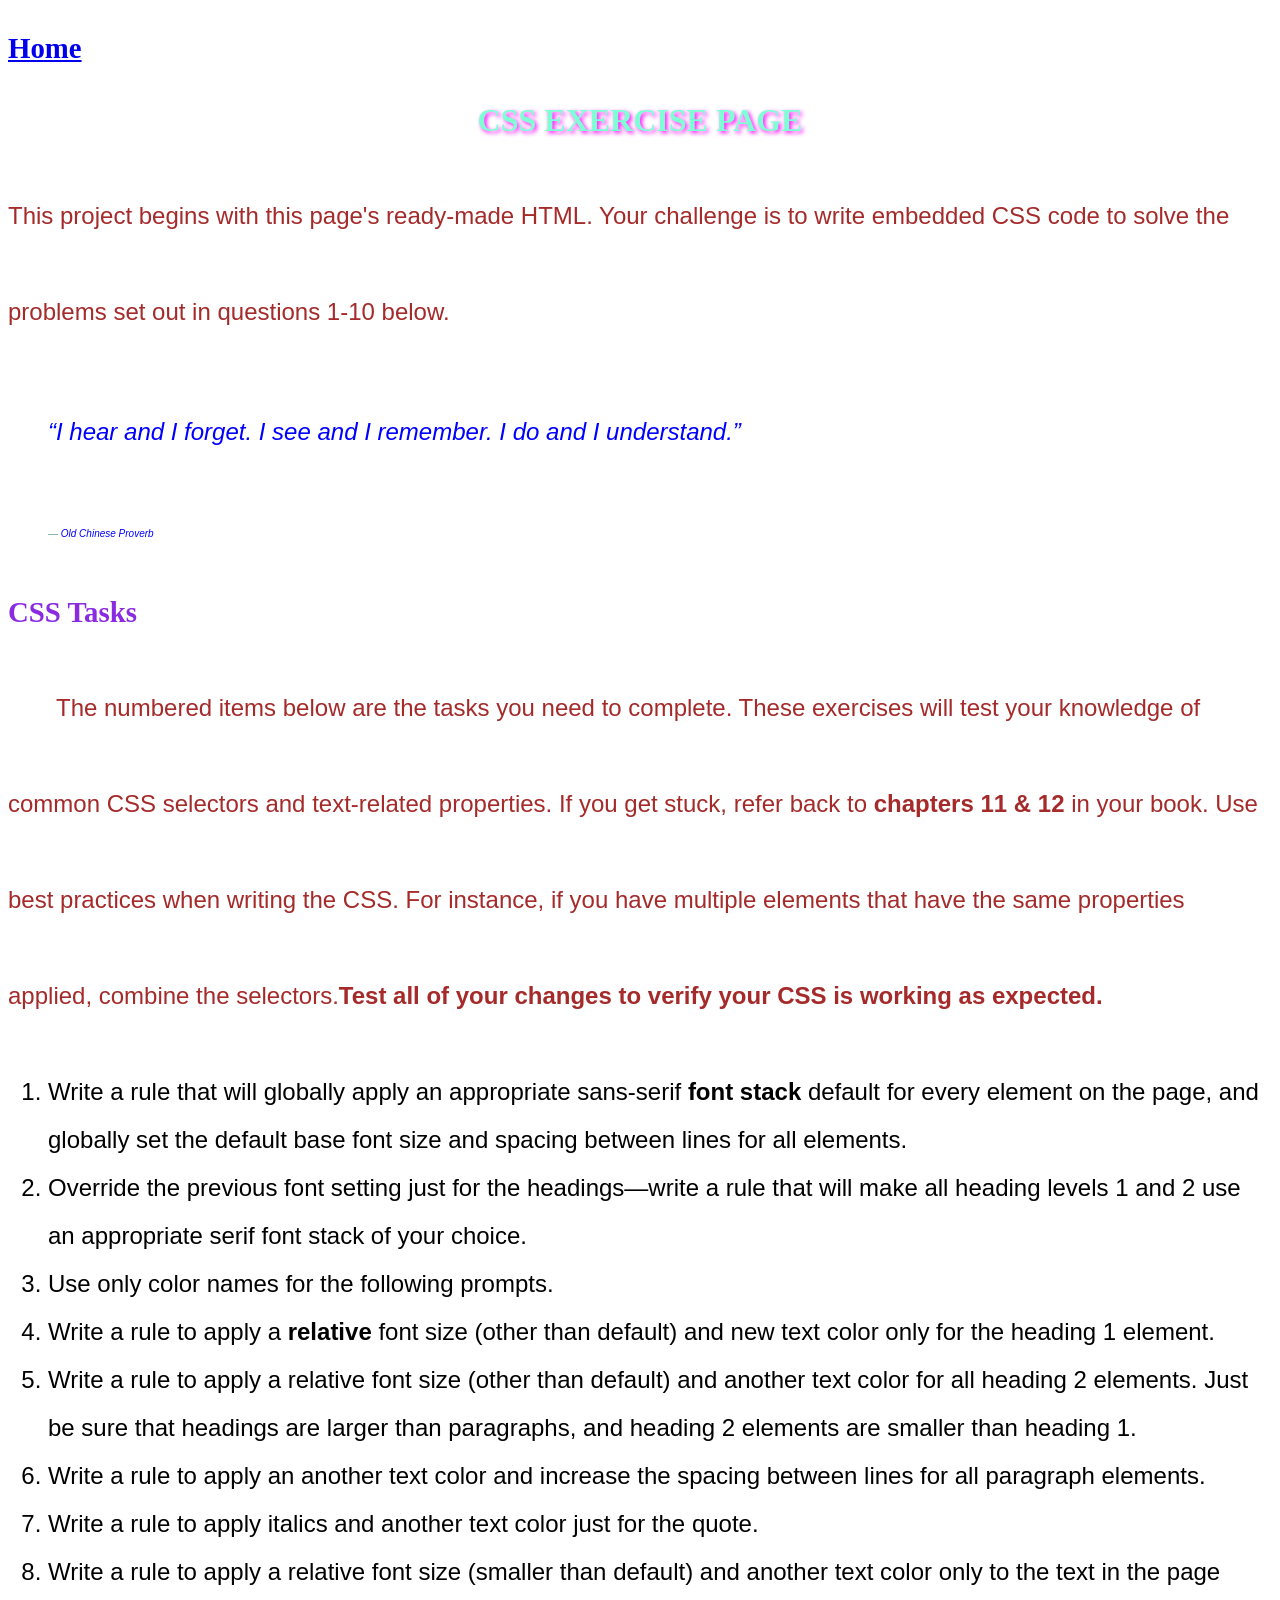
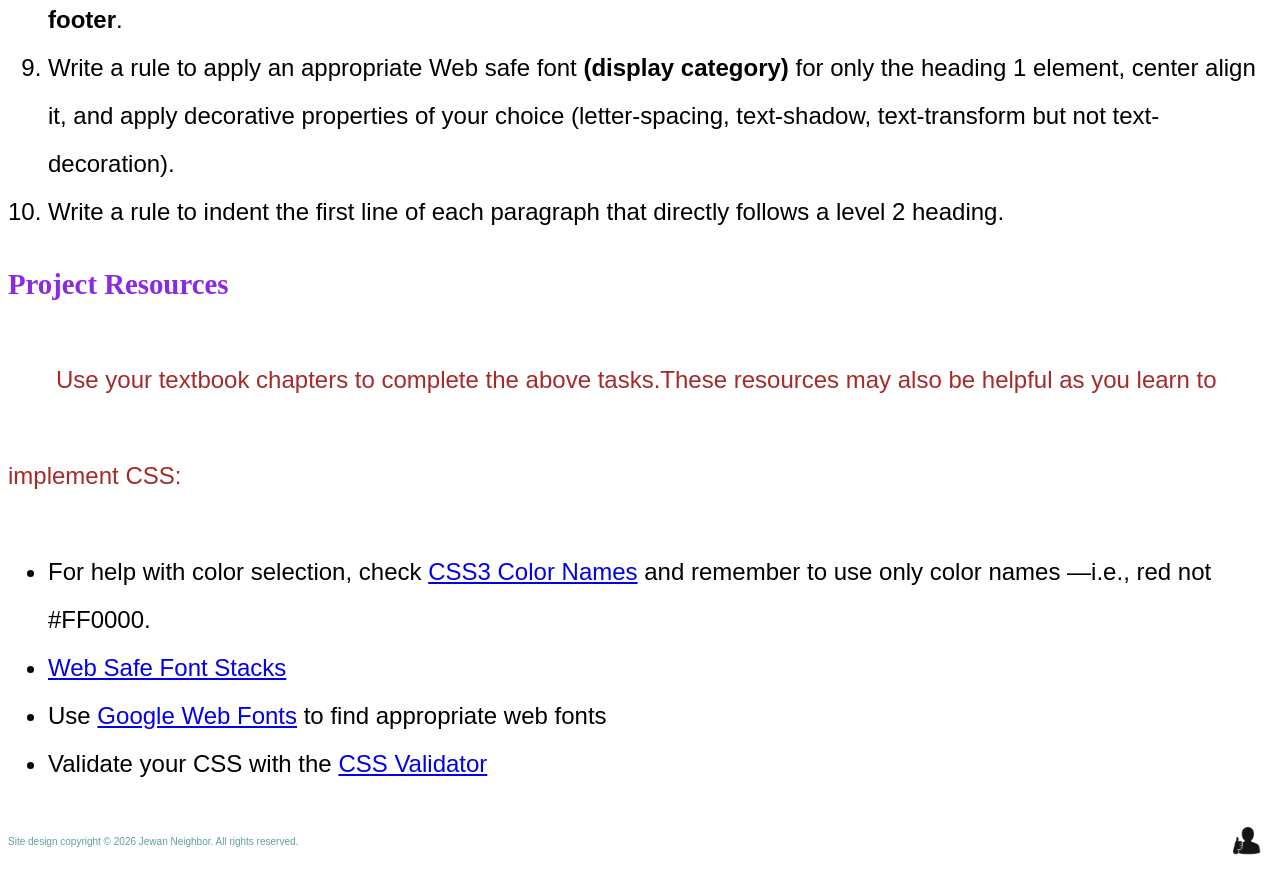
<file: csspage.html>
<!DOCTYPE html>
<html lang="en">
<head>
<meta charset="utf-8">
<title>CSS Exercise Page</title>
	<style>
/*		This is where you write your CSS.*/
    /* 1 */
    body{font-family: sans-serif;
    font-size: 150%;
    line-height: 2em;}

    /* 2 */
    h1, h2 {font-family: Georgia, 'Times New Roman', Times, serif;}

    /* 3 */

    /* 4 and 9 */
    h1{font-size: xx-large; color: aquamarine;
        display: flex; 
        justify-content: center;
        text-align: center; 
        text-shadow: 2px 2px 4px magenta; 
        text-transform: uppercase;}

    /* 5 */
    h2 {font-size: larger; color: blueviolet;}
    
    /* 6 */
    p {color: brown; line-height: 4em;}

    /* 7 */
    blockquote p, blockquote cite {font-style: italic; color: blue;}

    /* 8 */
    footer p {font-size: x-small; color: cadetblue;}

    /* 10 */
    h2 + p {text-indent: 2em;}

    footer{
      display: flex;
      justify-content: space-between;
      align-items: center;
    }
	</style>
</head>

<!--Students: After you change the year and name in the footer, all your work on this assignment should be within <style></style> tags you set up after the </title>tag. Do NOT change anything between the <body></body> tags. The challenge is to accomplish all the visual changes listed in items 1-10 using CSS only.-->

<body>
<header>
  <h2><a href="/site/index.html">Home</a></h2>
  <h1>CSS Exercise Page</h1>
</header>
<main>
  <p>This project begins with this page's ready-made HTML. Your challenge is to  write embedded CSS code to solve the problems set out in questions 1-10 below. </p>
  <blockquote>
    <p>&#8220;I hear and I forget. I see and I remember. I do and I understand.&#8221;</p>
    <footer>
      <p>&#8212; <cite>Old Chinese Proverb</cite></p>
    </footer>
  </blockquote>
  <section id="tasks">
    <h2>CSS Tasks</h2>
    <p>The numbered items below are the tasks you need to complete. These exercises will test your knowledge of common CSS selectors and text-related properties. If you get stuck, refer back to <strong>chapters 11 &amp; 12</strong> in your book. Use best practices when writing the CSS. For instance, if you have multiple elements that have the same properties applied, combine the selectors.<strong>Test all of your changes to verify your CSS is working as expected.</strong></p>
    <ol>
      <li>Write a rule that will globally apply an appropriate sans-serif <strong>font stack</strong> default for every element on the page, and globally set the default base font size and spacing between lines for all elements. </li>
      <li>Override the previous font setting just for the headings—write a rule that will make all heading levels 1 and 2 use an appropriate serif font stack of your choice.</li>
      <li>Use only color names for the following prompts.</li>
      <li>Write a rule to apply a <strong>relative</strong> font size (other than default) and new text color only for the heading 1 element.</li>
      <li>Write a rule to apply a relative font size  (other than default) and another text color for all heading 2 elements. Just be sure that headings are larger than paragraphs, and heading 2 elements are smaller than heading 1.</li>
      <li>Write a rule to apply an another text color and increase the spacing between lines for all paragraph elements.</li>
      <li>Write a rule to apply italics and another text color just for the quote.</li>
      <li>Write a rule to apply a relative font size (smaller than default) and another text color only to the text in the page <strong>footer</strong>.</li>
      <li>Write a rule to apply an appropriate Web safe font <strong>(display category)</strong> for only the heading 1 element, center align it, and apply decorative properties of your choice (letter-spacing, text-shadow, text-transform but not text-decoration).</li>
      <li>Write a rule to indent the first line of each paragraph that directly follows a level 2 heading.</li>
    </ol>
  </section>
  <section id="resources">
    <h2>Project Resources</h2>
    <p>Use your textbook chapters to complete the above tasks.These resources may also be  helpful as  you learn  to  implement CSS:</p>
    <ul>
      <li>For help with color selection, check <a href="http://learningwebdesign.com/colornames.html" title="CSS3 Color Names">CSS3 Color Names</a> and remember to use only color names &mdash;i.e., red not #FF0000.</li>
      <li><a href="https://www.lifewire.com/web-safe-font-stacks-3467429" title="Web Safe Font Stacks" target="_blank">Web Safe Font Stacks</a> </li>
      <li>Use <a href="http://www.google.com/webfonts/" title="Google Web Fonts"   target="_blank">Google Web Fonts</a> to find appropriate web fonts</li>
      <li>Validate your CSS with the <a href="https://jigsaw.w3.org/css-validator/#validate_by_upload"  target="blank">CSS Validator</a></li>
    </ul>
  </section>
</main>
<footer>
  <p>Site design copyright &#169; 2026 Jewan Neighbor. All rights reserved.</p>
  <img src="img/web-icon.png" width="50px" height="50px" alt="web-icon">
</footer>
</body>
</html>
</file>
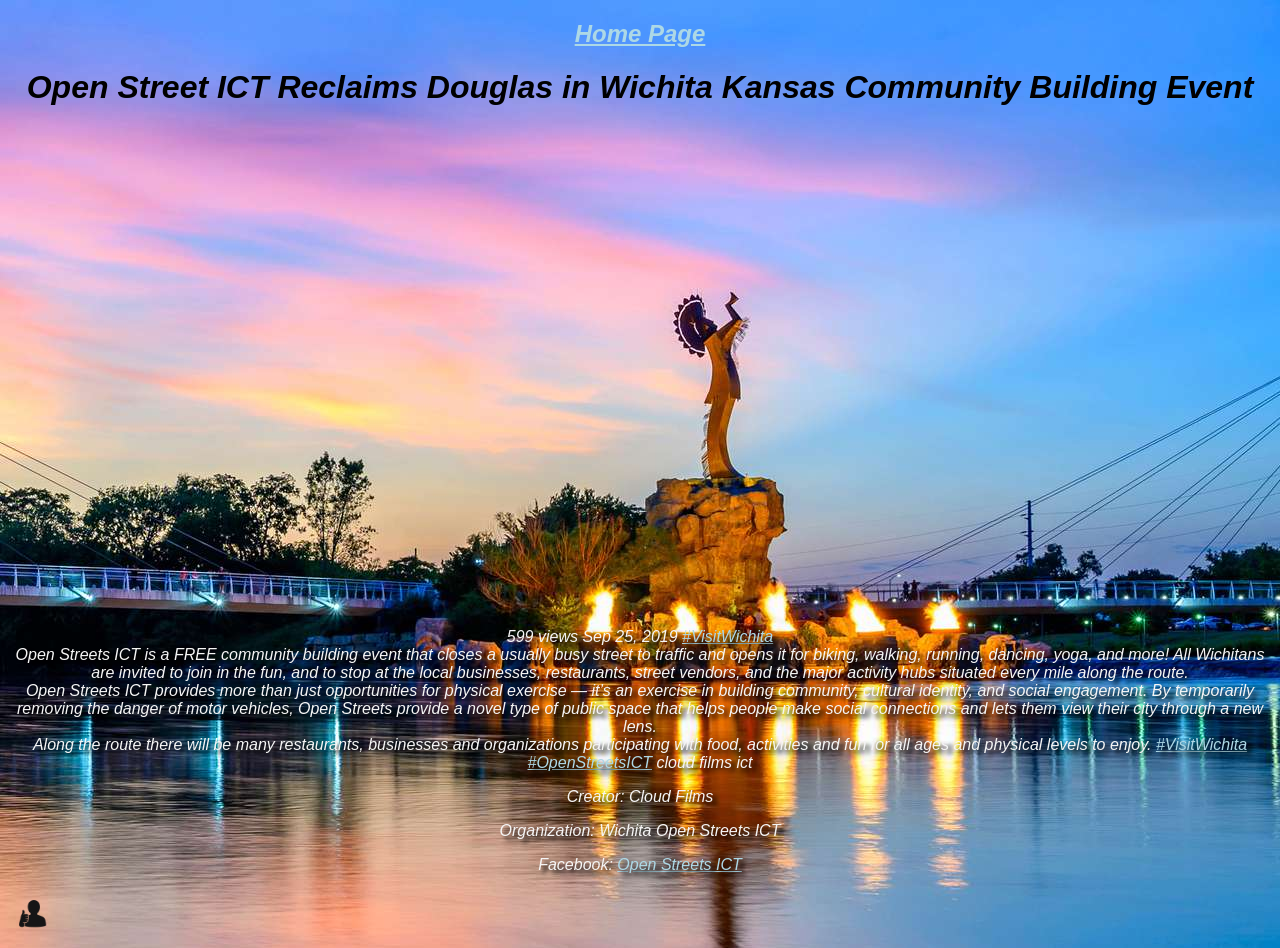
<file: media/video.html>
<!DOCTYPE html>
<html lang="en">
    <head>
        <meta name="viewport" content="width=device-width, initial-scale=1">
        <meta charset="UTF-8">
        
        <title>Open Streets ICT</title>

        <link href="video_styles.css" rel="stylesheet">
    </head>

   <body>
    <a class="visually-hidden" href="#main">Skip to main content</a>
    <header>
        <h2><a href="../index.html">Home Page</a></h2>
        <h1>Open Street ICT Reclaims Douglas in Wichita Kansas Community Building Event</h1>
    </header>
    <main id="main">
        <iframe width="852" height="480" src="https://www.youtube.com/embed/9VvSK9bF6zk?si=UL6hknsi9o6J2kNp" title="YouTube video player" frameborder="0" allow="accelerometer; autoplay; clipboard-write; encrypted-media; gyroscope; picture-in-picture; web-share" referrerpolicy="strict-origin-when-cross-origin" allowfullscreen></iframe>        <p>
            599 views  Sep 25, 2019  <a href="https://www.youtube.com/hashtag/visitwichita">#VisitWichita</a><br>
            Open Streets ICT is a FREE community building event that closes a usually busy street to traffic and opens it for biking, walking, running, dancing, yoga, and more! All Wichitans are invited to join in the fun, and to stop at the local businesses, restaurants, street vendors, and the major activity hubs situated every mile along the route.
            <br>
            Open Streets ICT provides more than just opportunities for physical exercise — it’s an exercise in building community, cultural identity, and social engagement. By temporarily removing the danger of motor vehicles, Open Streets provide a novel type of public space that helps people make social connections and lets them view their city through a new lens.
            <br>
            Along the route there will be many restaurants, businesses and organizations participating with food, activities and fun for all ages and physical levels to enjoy.
            
            <a href="https://www.youtube.com/hashtag/visitwichita">#VisitWichita</a> <a href="https://www.youtube.com/hashtag/openstreetsict">#OpenStreetsICT</a> cloud films ict
        </p>
    </main>
    <footer>
        <p>Creator: Cloud Films</p>
        <p>Organization: Wichita Open Streets ICT</p>
        <p>Facebook: <a href="https://www.facebook.com/openstreetsict/">Open Streets ICT</a></p>
        <img src="../img/web-icon.png" width="50px" height="50px" alt="web-icon">
    </footer>
   </body>
</html>
</file>
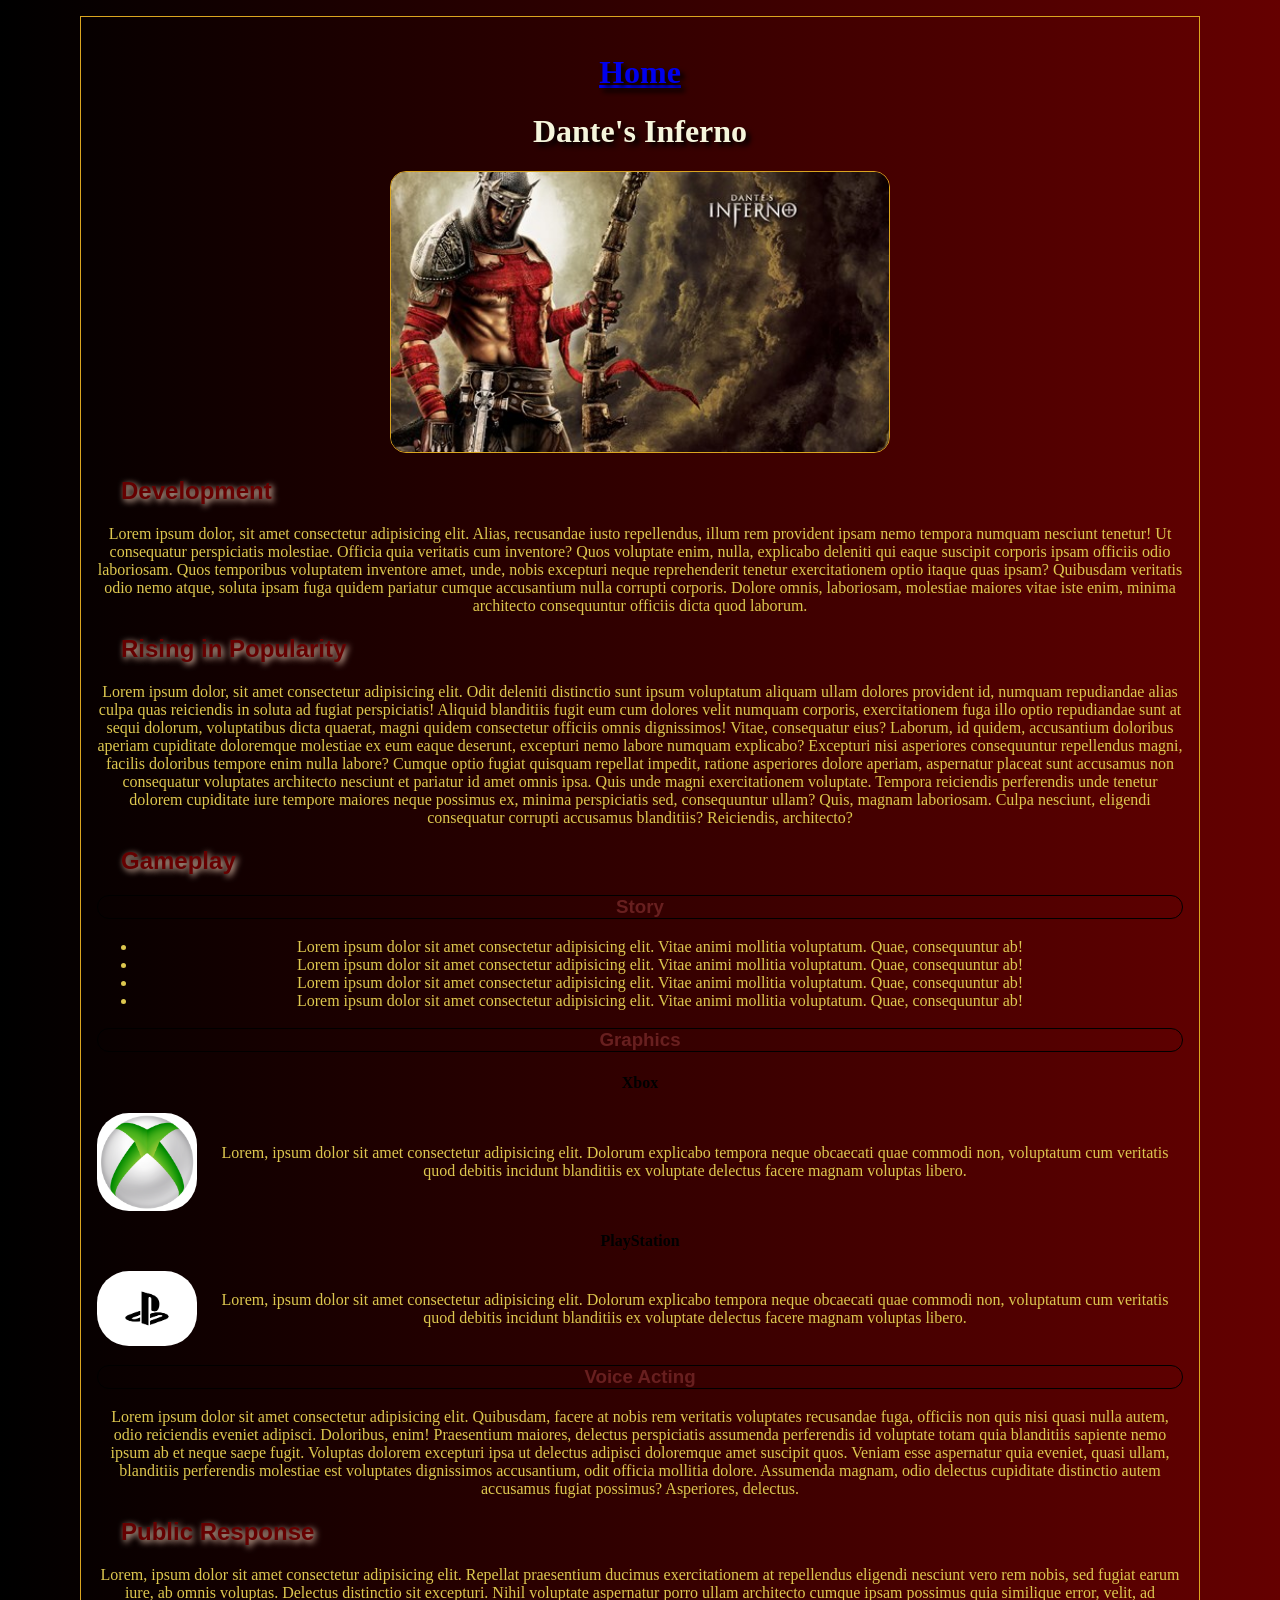
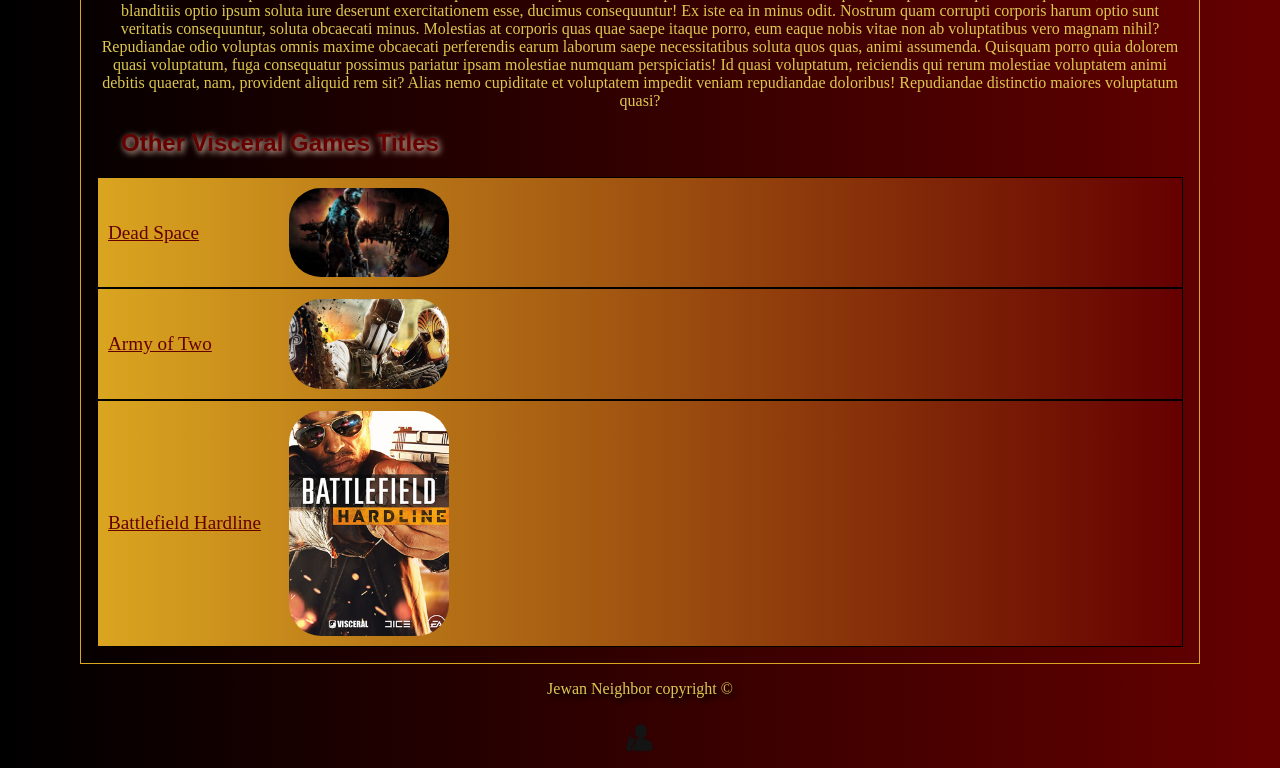
<file: RWD/rwd_index.html>
<!DOCTYPE html>
<html lang="en">
    <head>
        <meta name="viewport" content="width=device-width, initial-scale=1">
        <meta charset="UTF-8">

        <Title>Dante's Inferno</Title>
        <link rel="stylesheet" href="rwd_styles.css">
    </head>

    <body>
        <main>
            <h1><a href="/site/index.html">Home</a></h1>
            <h1>Dante's Inferno</h1>
            <img class="banner" src="dante_inferno.png" width="500" height="300" alt="Dante's Inferno Game Cover">

            <h2>Development</h2>
            <p>Lorem ipsum dolor, sit amet consectetur adipisicing elit. Alias, recusandae iusto repellendus, illum rem provident ipsam nemo tempora numquam nesciunt tenetur! Ut consequatur perspiciatis molestiae. Officia quia veritatis cum inventore?
            Quos voluptate enim, nulla, explicabo deleniti qui eaque suscipit corporis ipsam officiis odio laboriosam. Quos temporibus voluptatem inventore amet, unde, nobis excepturi neque reprehenderit tenetur exercitationem optio itaque quas ipsam?
            Quibusdam veritatis odio nemo atque, soluta ipsam fuga quidem pariatur cumque accusantium nulla corrupti corporis. Dolore omnis, laboriosam, molestiae maiores vitae iste enim, minima architecto consequuntur officiis dicta quod laborum.</p>

            <h2>Rising in Popularity</h2>
            <p>Lorem ipsum dolor, sit amet consectetur adipisicing elit. Odit deleniti distinctio sunt ipsum voluptatum aliquam ullam dolores provident id, numquam repudiandae alias culpa quas reiciendis in soluta ad fugiat perspiciatis!
            Aliquid blanditiis fugit eum cum dolores velit numquam corporis, exercitationem fuga illo optio repudiandae sunt at sequi dolorum, voluptatibus dicta quaerat, magni quidem consectetur officiis omnis dignissimos! Vitae, consequatur eius?
            Laborum, id quidem, accusantium doloribus aperiam cupiditate doloremque molestiae ex eum eaque deserunt, excepturi nemo labore numquam explicabo? Excepturi nisi asperiores consequuntur repellendus magni, facilis doloribus tempore enim nulla labore?
            Cumque optio fugiat quisquam repellat impedit, ratione asperiores dolore aperiam, aspernatur placeat sunt accusamus non consequatur voluptates architecto nesciunt et pariatur id amet omnis ipsa. Quis unde magni exercitationem voluptate.
            Tempora reiciendis perferendis unde tenetur dolorem cupiditate iure tempore maiores neque possimus ex, minima perspiciatis sed, consequuntur ullam? Quis, magnam laboriosam. Culpa nesciunt, eligendi consequatur corrupti accusamus blanditiis? Reiciendis, architecto?</p>

            <h2>Gameplay</h2>
            <h3>Story</h3>
            <ul>
                <li>Lorem ipsum dolor sit amet consectetur adipisicing elit. Vitae animi mollitia voluptatum. Quae, consequuntur ab!</li>
                <li>Lorem ipsum dolor sit amet consectetur adipisicing elit. Vitae animi mollitia voluptatum. Quae, consequuntur ab!</li>
                <li>Lorem ipsum dolor sit amet consectetur adipisicing elit. Vitae animi mollitia voluptatum. Quae, consequuntur ab!</li>
                <li>Lorem ipsum dolor sit amet consectetur adipisicing elit. Vitae animi mollitia voluptatum. Quae, consequuntur ab!</li>
            </ul>
            <h3>Graphics</h3>

            <h4>Xbox</h4>
            <div class="container">
                <img class="image" src="xbox.png" width="100px" height="100px" alt="xbox logo">
                <p class="text">Lorem, ipsum dolor sit amet consectetur adipisicing elit. Dolorum explicabo tempora neque obcaecati quae commodi non, voluptatum cum veritatis quod debitis incidunt blanditiis ex voluptate delectus facere magnam voluptas libero.</p>
            </div>

            <h4>PlayStation</h4>
            <div class="container">
                <img class="image" src="ps.png" width="100px" height="100px" alt="playstation logo">
                <p class="text">Lorem, ipsum dolor sit amet consectetur adipisicing elit. Dolorum explicabo tempora neque obcaecati quae commodi non, voluptatum cum veritatis quod debitis incidunt blanditiis ex voluptate delectus facere magnam voluptas libero.</p>
            </div>
            
            <h3>Voice Acting</h3>
            <p>Lorem ipsum dolor sit amet consectetur adipisicing elit. Quibusdam, facere at nobis rem veritatis voluptates recusandae fuga, officiis non quis nisi quasi nulla autem, odio reiciendis eveniet adipisci. Doloribus, enim!
            Praesentium maiores, delectus perspiciatis assumenda perferendis id voluptate totam quia blanditiis sapiente nemo ipsum ab et neque saepe fugit. Voluptas dolorem excepturi ipsa ut delectus adipisci doloremque amet suscipit quos.
            Veniam esse aspernatur quia eveniet, quasi ullam, blanditiis perferendis molestiae est voluptates dignissimos accusantium, odit officia mollitia dolore. Assumenda magnam, odio delectus cupiditate distinctio autem accusamus fugiat possimus? Asperiores, delectus.</p>

            <h2>Public Response</h2>
            <p>Lorem, ipsum dolor sit amet consectetur adipisicing elit. Repellat praesentium ducimus exercitationem at repellendus eligendi nesciunt vero rem nobis, sed fugiat earum iure, ab omnis voluptas. Delectus distinctio sit excepturi.
            Nihil voluptate aspernatur porro ullam architecto cumque ipsam possimus quia similique error, velit, ad blanditiis optio ipsum soluta iure deserunt exercitationem esse, ducimus consequuntur! Ex iste ea in minus odit.
            Nostrum quam corrupti corporis harum optio sunt veritatis consequuntur, soluta obcaecati minus. Molestias at corporis quas quae saepe itaque porro, eum eaque nobis vitae non ab voluptatibus vero magnam nihil?
            Repudiandae odio voluptas omnis maxime obcaecati perferendis earum laborum saepe necessitatibus soluta quos quas, animi assumenda. Quisquam porro quia dolorem quasi voluptatum, fuga consequatur possimus pariatur ipsam molestiae numquam perspiciatis!
            Id quasi voluptatum, reiciendis qui rerum molestiae voluptatem animi debitis quaerat, nam, provident aliquid rem sit? Alias nemo cupiditate et voluptatem impedit veniam repudiandae doloribus! Repudiandae distinctio maiores voluptatum quasi?</p>

            <h2>Other Visceral Games Titles</h2>
            <div class="container2">
                <p class="text2"><a href="https://store.steampowered.com/app/1693980/Dead_Space/">Dead Space</a></p>
                <img src="dead_space.jpg" alt="dead space gameplay screenshot">
            </div>
            <div class="container2">
                <p class="text2"><a href="https://www.ea.com/games/army-of-two/army-of-two">Army of Two</a></p>
                <img src="Army-of-Two-The-Devils-Cartel-Wallpaper.jpg" alt="army of two concept wallpaper">
            </div>
            <div class="container2">
                <p class="text2"><a href="https://store.steampowered.com/app/1238880/Battlefield_Hardline/">Battlefield Hardline</a></p>
                <img src="Battlefield_Hardline.jpg" alt="Battlefield Hardline game cover">
            </div>
        </main>

        <footer>
            <p>Jewan Neighbor copyright &copy;</p>
            <img src="../img/web-icon.png" width="50px" height="50px" alt="web-icon">
        </footer>
    </body>
</html>
</file>
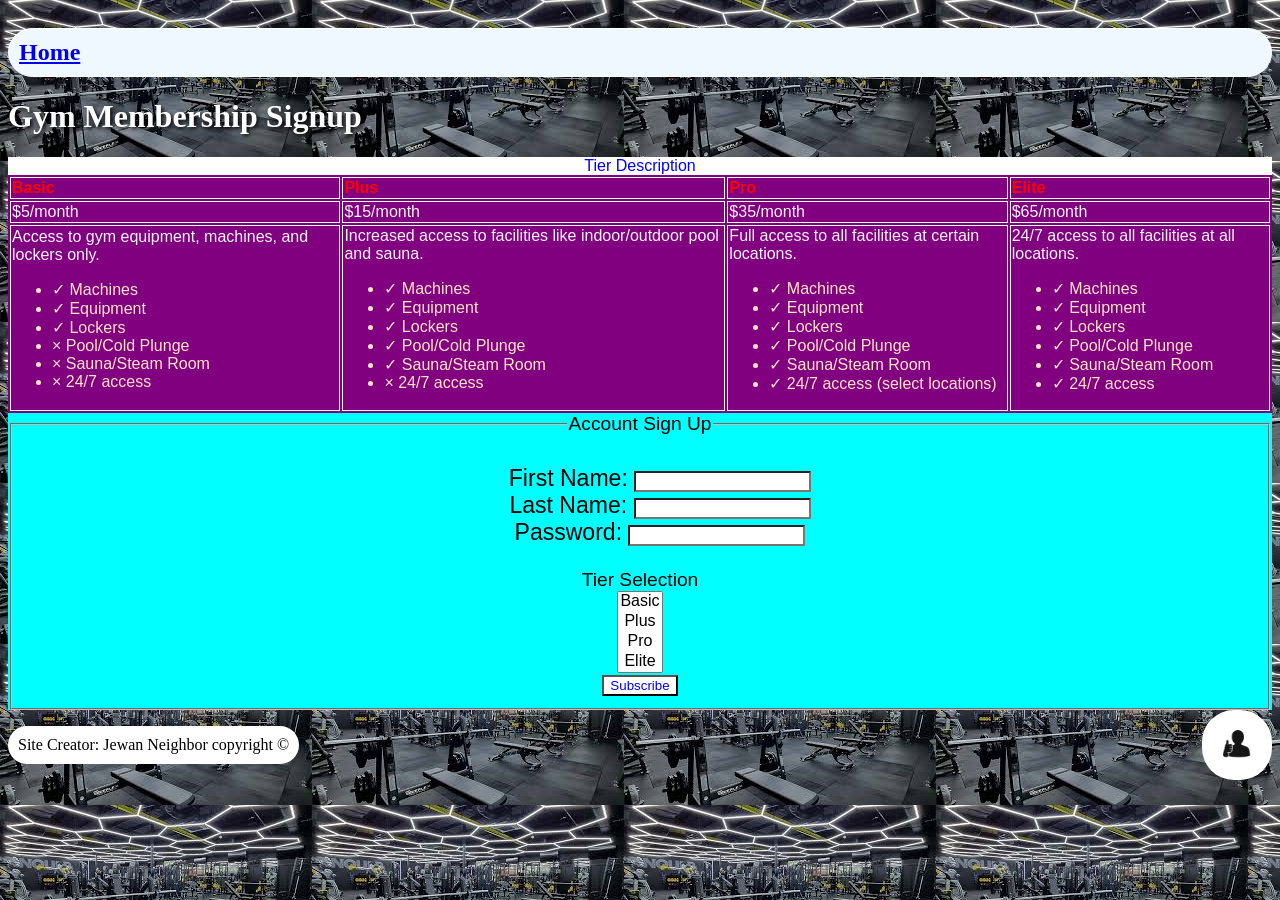
<file: tabForm/mockup.html>
<!DOCTYPE html>
<html lang="en">
    <head>
        <meta name="viewport" content="width=device-width, initial-scale=1">
        <meta charset="UTF-8">

        <title>Mockup Page</title>
        <link rel="stylesheet" href="mockup_styles.css">
    </head>
<body>
    <header>
        <h2 class="home_nav"><a href="/site/index.html">Home</a></h2>
        <h1>Gym Membership Signup</h1>
    </header>
    <main>
        
        <!-- <img src="gym_image.png" width="500px" hieght="300px" alt="wide image of gym" id="banner"></img> -->
        <table>
            <caption>Tier Description</caption>
            <tr>
                <th>Basic</th>
                <th>Plus</th>
                <th>Pro</th>
                <th>Elite</th>
            </tr>
            <tr>
                <td>$5/month</td>
                <td>$15/month</td>
                <td>$35/month</td>
                <td>$65/month</td>
                
            </tr>
            <tr>
                <td>Access to gym equipment, machines, and lockers only.
                    <ul>
                        <li>&check; Machines</li>
                        <li>&check; Equipment</li>
                        <li>&check; Lockers</li>
                        <li>&times; Pool/Cold Plunge</li>
                        <li>&times; Sauna/Steam Room</li>
                        <li>&times; 24/7 access</li>
                    </ul>
                </td>
                <td>Increased access to facilities like indoor/outdoor pool and sauna.
                    <ul>
                        <li>&check; Machines</li>
                        <li>&check; Equipment</li>
                        <li>&check; Lockers</li>
                        <li>&check; Pool/Cold Plunge</li>
                        <li>&check; Sauna/Steam Room</li>
                        <li>&times; 24/7 access</li>
                    </ul>
                </td>
                <td>Full access to all facilities at certain locations.
                    <ul>
                        <li>&check; Machines</li>
                        <li>&check; Equipment</li>
                        <li>&check; Lockers</li>
                        <li>&check; Pool/Cold Plunge</li>
                        <li>&check; Sauna/Steam Room</li>
                        <li>&check; 24/7 access (select locations)</li>
                    </ul>
                </td>
                <td>24/7 access to all facilities at all locations.
                    <ul>
                        <li>&check; Machines</li>
                        <li>&check; Equipment</li>
                        <li>&check; Lockers</li>
                        <li>&check; Pool/Cold Plunge</li>
                        <li>&check; Sauna/Steam Room</li>
                        <li>&check; 24/7 access</li>
                    </ul>
                </td>
        </table>

        <form action="result.html" method="GET">
            <fieldset>
                <legend>Account Sign Up</legend>
                <ul>
                    <li>
                        <label for="fName">First Name: </label><input type="text" name="firstName" id="fName">
                    </li>
                    <li>
                        <label for="lName">Last Name: </label><input type="text" name="lastName" id="lName">
                    </li>
                    <li>
                        <label for="pw">Password: </label><input type="password" name="password" id="pw">
                    </li>
                </ul>

                <label for="tiers">Tier Selection</label>
                <select id="tiers" class="tiers" name="tiers" size="4" multiple>
                        <option>Basic</option>
                        <option>Plus</option>
                        <option>Pro</option>
                        <option>Elite</option>
                </select>

                <input type="submit" value="Subscribe">
            </fieldset>
        </form>
    </main>
    <footer>
        <p>Site Creator: Jewan Neighbor copyright &copy;</p>
        <img src="../img/web-icon.png" width="50px" height="50px" alt="web-icon">
    </footer>
</body>
</html>
</file>
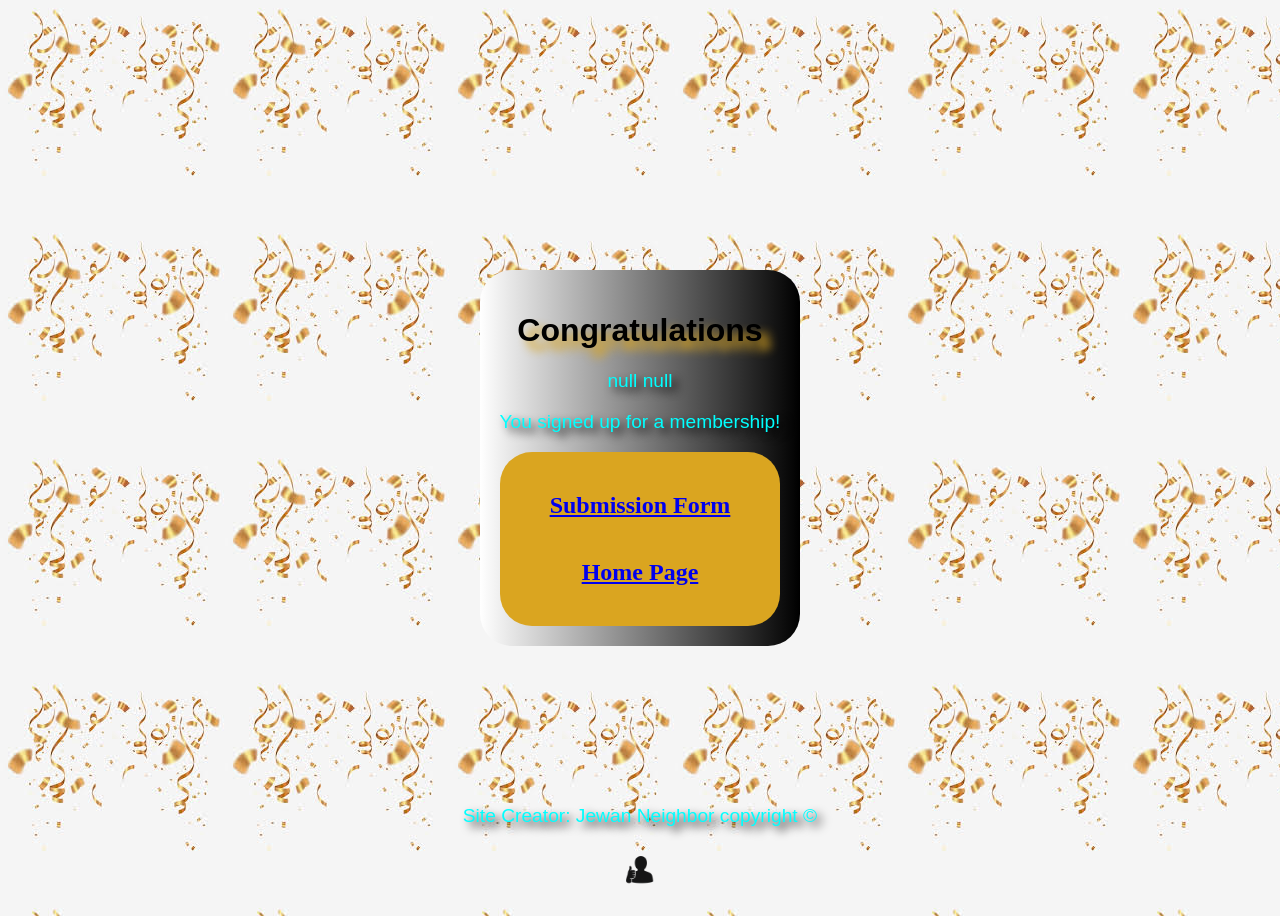
<file: tabForm/result.html>
<!DOCTYPE html>
<html>
    <head>
        <meta name="viewport" content="width=device-width, initial-scale=1">
        <meta charset="UTF-8">

        <title>Congratulations</title>

        <link rel="stylesheet" href="result_styles.css">
    </head>
    
    <body>
        <main>
            <h1>Congratulations</h1>
            <p id="result"></p>
            <script>
                const params = new URLSearchParams(window.location.search);

                const firstName = params.get("firstName");
                const lastName = params.get("lastName");

                document.getElementById("result").innerHTML = firstName + " " + lastName;
            </script>
            <p>You signed up for a membership!</p>

            <!-- <h1><a href="/site/index.html">RETURN HOME</a></h1> -->
             <nav class="sticky">
                <h2><a href="mockup.html">Submission Form</a></h1>
                <h2><a href="/site/index.html">Home Page</a></h1>
             </nav>
            </main>

        <footer>
            <p>Site Creator: Jewan Neighbor copyright &copy;</p>
            <img src="../img/web-icon.png" width="50px" height="50px" alt="web-icon">
        </footer>
        </body>
</html>
</file>
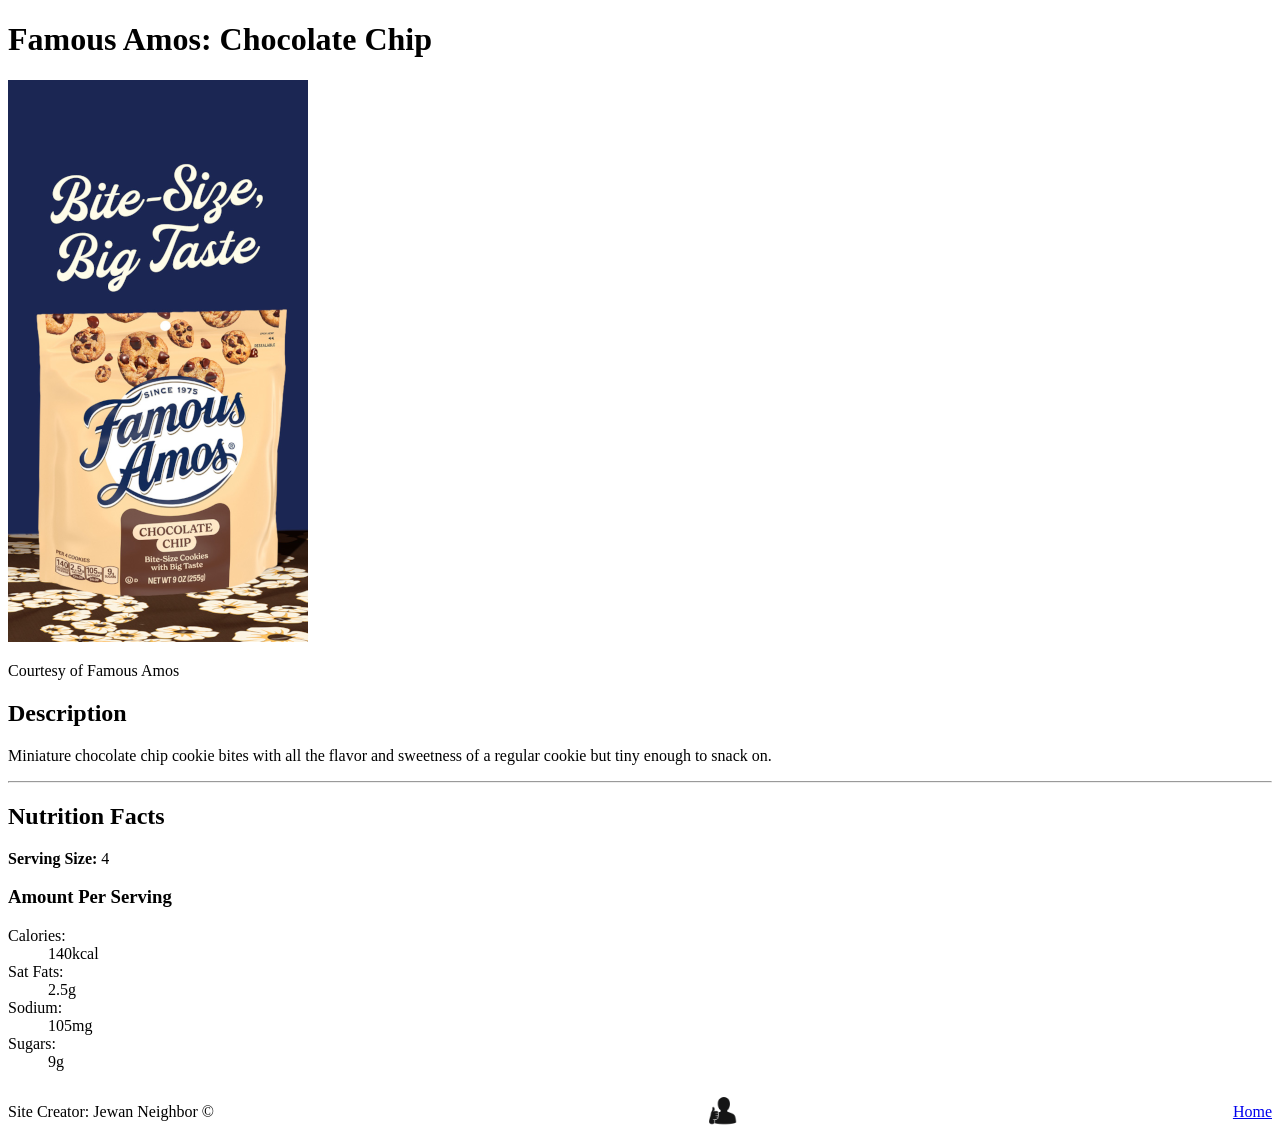
<file: tastytreats/package.html>
<!DOCTYPE html>
<html lang="en">
    <head>
        <meta name="viewport" content="width=device-width, initial-scale=1">
        <meta charset="UTF-8">
        
        <title>Package</title>

        <style>
            footer{
                display: flex;
                justify-content: space-between;
                align-items: center;
            }
        </style>
    </head>

    <body>
        <header>
            <h1>Famous Amos: Chocolate Chip</h1>
            <p></p>
        </header>
        <main>
            <img src="../img/famous-amos-cookie-img.png" width="300" alt="Famous Amos: Chocolate Chip bag">
            <p>Courtesy of Famous Amos</p>
            <h2>Description</h2>
            <p>Miniature chocolate chip cookie bites with all the flavor and sweetness of a regular cookie but tiny enough to snack on.</p>
            <hr>
            <h2>Nutrition Facts</h2>
            <p><strong>Serving Size: </strong>4</p>
            <h3>Amount Per Serving</h3>
            <dl>
                <dt>Calories:</dt>
                <dd>140kcal</dd>
                <dt>Sat Fats:</dt>
                <dd>2.5g</dd>
                <dt>Sodium:</dt>
                <dd>105mg</dd>
                <dt>Sugars:</dt>
                <dd>9g</dd>
            </dl>
        </main>
        <footer>
            <p>Site Creator: Jewan Neighbor &copy;</p>
            <img src="../img/web-icon.png" width="50px" height="50px" alt="web-icon">
            <p><a href="/site/index.html">Home</a></p>
        </footer>
    </body>
</html>
</file>
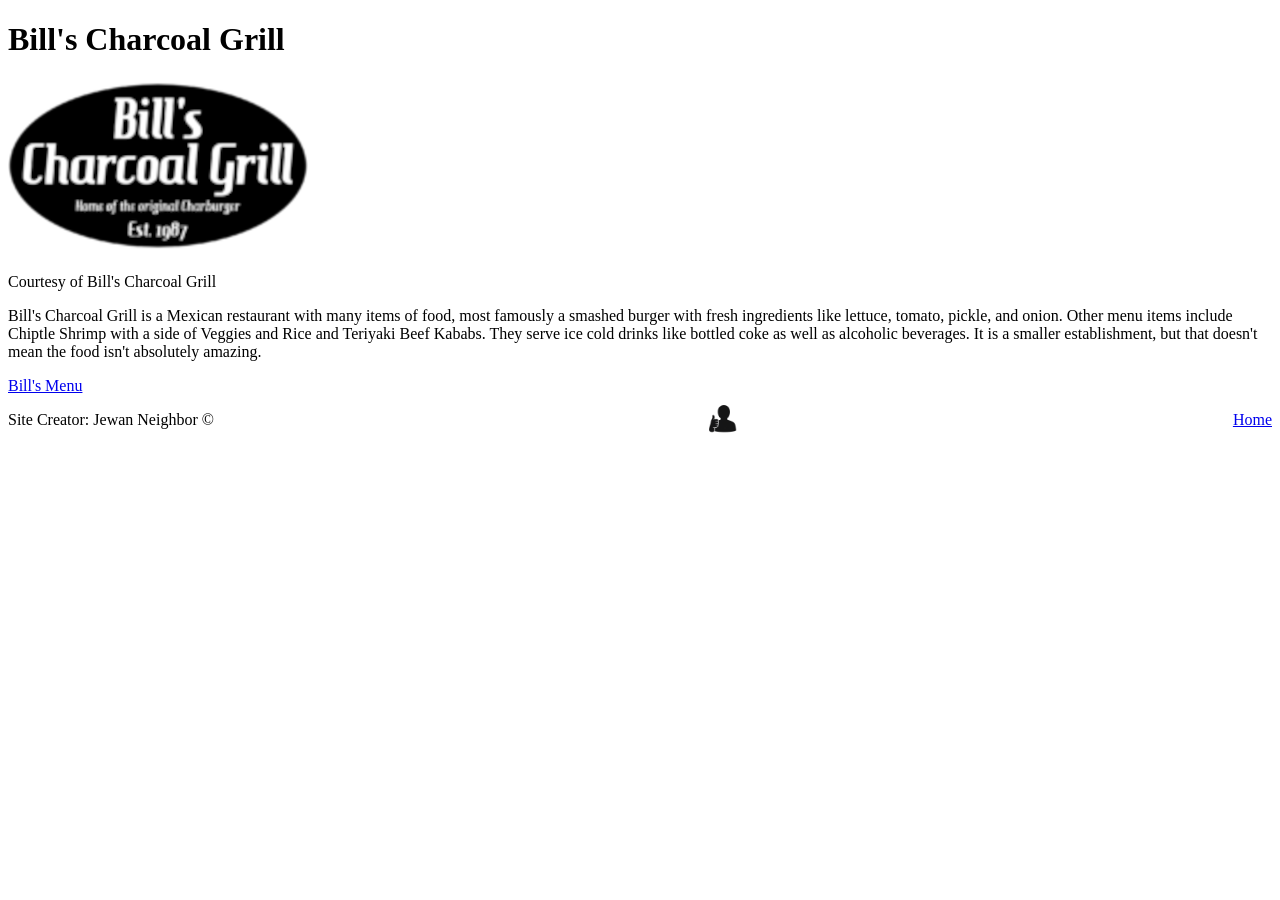
<file: tastytreats/restaurant.html>
<!DOCTYPE html>
<html lang="en">
    <head>
        <meta name="viewport" content="width=device-width, initial-scale=1">
        <meta charset="UTF-8">
        
        <title>Restaurant</title>

        <style>
            footer{
                display: flex;
                justify-content: space-between;
                align-items: center;
            }
        </style>
    </head>

    <body>
        <header>
            <h1>Bill's Charcoal Grill</h1>
        </header>

        <main>
            <img src="../img/bills-charcoal-grill-img.png" width="300" alt="Bill's Charcoal Grill logo">
            <p>Courtesy of Bill's Charcoal Grill</p>
            <p>Bill's Charcoal Grill is a Mexican restaurant with many items of food, most famously a smashed burger with fresh ingredients like lettuce, tomato, pickle, and onion.
                Other menu items include Chiptle Shrimp with a side of Veggies and Rice and Teriyaki Beef Kababs.
                They serve ice cold drinks like bottled coke as well as alcoholic beverages. It is a smaller establishment, but that doesn't mean the food isn't absolutely amazing. 
            </p>
            <a href="https://billscharcoalgrill.com/our-menu" target="_blank">Bill's Menu</a>
        </main>
        
        <footer>
            <p>Site Creator: Jewan Neighbor &copy;</p>
            <img src="../img/web-icon.png" width="50px" height="50px" alt="web-icon">
            <p><a href="/site/index.html">Home</a></p>
        </footer>
    </body>
</html>
</file>
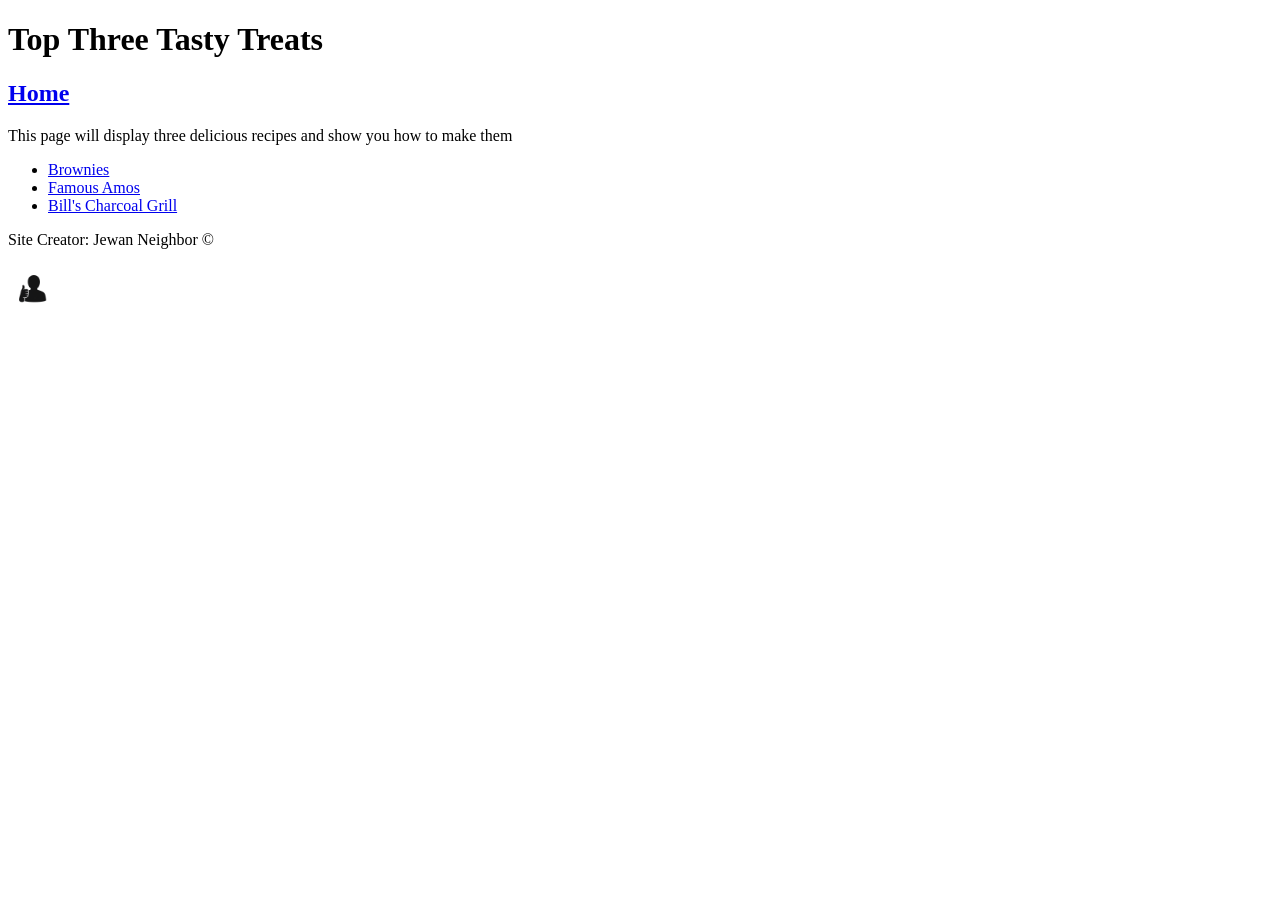
<file: tastytreats/treats.html>
<!DOCTYPE html>
<html lang="en">
    <head>
        <meta name="viewport" content="width=device-width, initial-scale=1">
        <meta charset="UTF-8">
        
        <title>Treats</title>
    </head>

    <body>
        <header>
            <h1>Top Three Tasty Treats</h1>
            <h2><a href="/site/index.html">Home</a></h2>
        </header>
        <main>
            <p>This page will display three delicious recipes and show you how to make them</p>
            <ul>
                <li><a href="recipe.html">Brownies</a></li>
                <li><a href="package.html">Famous Amos</a></li>
                <li><a href="restaurant.html">Bill's Charcoal Grill</a></li>
            </ul>
        </main>
        <footer>
            <p>Site Creator: Jewan Neighbor &copy;</p>
            <img src="../img/web-icon.png" width="50px" height="50px" alt="web-icon">
        </footer>
    </body>
</html>
</file>
<file: mystyle.css>
body {font-family: 'Courier New', Courier, monospace; 
      font-size: 100%;
      line-height: 1.5em;
      background-color: rgb(234, 217, 200);}

h1 {font-family: Arial, Helvetica, sans-serif; color: olive}

h2 {
      font-family: Georgia, 'Times New Roman', Times, serif; 
      color: orangered;
      text-shadow: 2px 2px 4px white;
}

#banner {display: block; margin: auto;}

blockquote, blockquote p em {font-style: italic; text-shadow: 2px 2px 4px rebeccapurple;}

dt {
      font-family: Georgia, 'Times New Roman', Times, serif;
      font-style: bold;
}

a:link {color: olive;}
a:visited {color: red;}
a:hover {
      color: brown;
}

.visually-hidden {
	clip: rect(0 0 0 0);
	height: 1px;
	margin: -1px;
	overflow: hidden;
	padding: 0;
	position: absolute;
	white-space: nowrap;
	width: 1px;
}
.visually-hidden:focus {
	clip: auto;
	height: auto;
	margin: 0;
	overflow: visible;
	position: absolute;
	width: auto;
	/* Adjust the remaining properties to match design */
	outline: none;
	top: 10px;
	left: 10px;
}

footer {
	display: flex;
	justify-content: space-between;
	align-items: center;
}
</file>
<file: JNeighbor-NavEx/style.css>
* {
    margin: 0;
    padding: 0;
}
header {
    background-color: #CCFFEE;
}
.site-cont {
    padding: 20;
    text-align: center;
}
nav {
    display: flex;
    flex-direction: row;
    justify-content: flex-end;
    padding-right: 50px;
    background-color: aquamarine;
}
nav a {
    padding: 15px;
    color: indigo;
    text-decoration: none;
    font-weight: bold;
}

nav a:hover {
    background-color: cadetblue;
    color: white;
    box-shadow: 0 5px indigo;
}
.nav-active {
    background-color: #DCADFF;
    box-shadow: 0 5px indigo;
}
main {
    display: flex;
    flex-direction: row;
}

section {
    margin: 20px;
    padding: 10px;
}

aside {
    width: 40%;
    height: 100%;
    min-width: 90px;
    margin: 20px 30px 20px 20px;
    padding: 20px;
    background-color: cadetblue;
}
aside ul {
    text-indent: 15%;
    list-style-type: none;
}

aside li {
    margin: 5px;
}

aside ul ul {
    text-indent: 30%;
}
aside a {
    text-underline-offset: 3px;
    color: darkblue;
}

aside a:hover {
    color: aliceblue;
    text-decoration-style: dotted;
}
.aside-active {
    text-decoration-style: double;
    font-weight: bold;
    color: brown;
}
.crumbs {
    margin: 10px;
}

.crumbs a {
    color: #5D0001;
    text-decoration: none;
}
.crumbs a:hover {
    color: blueviolet;
}

footer {
    display: flex;
    justify-content: space-evenly;
    align-items: center;
}
@media only screen and (max-width: 880px) {
    nav {
        display: flex;
        flex-direction: row;
        justify-content: center;
        padding-right: 0px;
        background-color: aquamarine;

    }


    aside {
        width: 40%;
        height: 100%;
        min-width: 90px;
        margin: 20px 15px 10px 10px;
        padding: 10px;
        background-color: cadetblue;

    }

    section {
        margin: 10px;
        padding: 5px;
    }
}
</file>
<file: m15project-JNeighbor/styles.css>
html, body {
    padding: 0;
    margin: 0;
}

body {
    height: 100vh;
    display: flex;
    flex-direction: column;
    font-family: Cambria, Cochin, Georgia, Times, 'Times New Roman', serif;
    font-size: larger;
    background: linear-gradient(to right, black, darkgrey);
    text-align: center;
    
}

header div {
    display: flex;
    justify-content: space-between;
    align-items: center;
    background: linear-gradient(to left, black, darkgrey);
    border-radius: 1em;
    h1 {
        text-shadow: 2px 2px 2px white;
    }
}

header nav {
    display: flex;
    justify-content: space-evenly;
    align-items: center;
    background: linear-gradient(to right, black, darkgrey);
    border: solid 10px;
    border-image: linear-gradient(to left, black, darkgrey) 1; 
}

nav {
	display: flex;
	flex-direction: row;
	background-color: #20102D;
	padding-left: 20px;
}

nav a {
	padding: 0;
	text-decoration: none;
	color: white;
}

a:active {
	color: grey;
}

a:hover {
	color: black;
    font-style: italic;
}


.right {
    filter: invert(1);
}

main {
    flex: 1;
    display: flex;
    justify-content: space-evenly;
    color: white;
}

main div {
    border: solid 2px white;
    width: 30em;
}

main ul {
    line-height: 2em;
    margin: 2em;
}

li {
    font-family: 'Franklin Gothic Medium', 'Arial Narrow', Arial, sans-serif;
    text-align: left;
}

.img_container {
    display: block;
    background: linear-gradient(to top, black, white);
    grid-template-columns: repeat(1fr, 150px);
    justify-content: space-between;

    img {
        max-width: 100%;
        height: auto;
    }
}



footer {
    color: white;
    display: flex;
    justify-content: space-between;
    align-items: center;
}

@media (max-width: 576px) {
    main {
        font-size: 90%;
    }

    .img_container {
        display: none;
    }
}
@media (max-width: 768px) {
    .img_container {
        max-width: 90%;
        height: auto;
    }
    
}
@media (min-width: 992px) {.img_container {
    max-width: 110%;
    height: auto;
}
    
}
</file>
<file: motion/motion.css>
html, body {
    height: 100%;
}

body {
    min-height: 100vh;
    display: grid;
    padding-top: 10px;
    background: linear-gradient(to left, orange, goldenrod);
    gap: 10px;
    padding: 20px;
    margin: 20px;
}

header {
    display: flex;
    justify-content: space-between;
    align-items: center;
}

.home_nav:hover{
    text-shadow: 10px 4px 10px black;
    font-size: 105%;
}

.banner img {
    margin: 0 20px;
    background: white;
    padding: 5px;

    display: block;
    margin: auto;
    border: 4px solid gold;
    border-radius: 5em;
}

.banner {

  display: flex;
  align-items: center;
  justify-content: center;
}

.banner::before,
.banner::after {
    content: "";
    flex: 1;
    height: 2px;
    background: whitesmoke;
}

.title{
    flex: 1;
    color: orangered;
    text-shadow: 2px 2px 6px black;
    text-align: center;
}

div h2 {
    font-family: 'Times New Roman', Times, serif;
}


.icon {
    width: 60px;
    max-width: 100%;
    height: 60px;
    position: absolute;

}

.ocb-logo {
    border-radius: 10em;
    width: 100px;
    max-width: 100%;
    height: 100px;
    position: relative;
}

main {
    display: grid;
    grid-template-columns: repeat(3, 1fr, 150px);
    font-family: 'Gill Sans', 'Gill Sans MT', Calibri, 'Trebuchet MS', sans-serif;
    font-size: large;

    /* flex: 1; */
}

.desc {
    grid-row: 3;
    opacity: 0;
    align-self: end;
}

.date, .location, .event-details, .entry-details {
    height: 7em;
    background-color: white;
    border: solid 1px black;
    display: grid;
    grid-template-rows: auto 1fr auto;
    gap: 20px;
    padding: 30px;
    text-align: center;
}

.date:hover{
    height: 10em;
    transition-duration: 1s;
    transition-timing-function: cubic-bezier(0.075, 0.82, 0.165, 1);
    opacity: 1;
}


.location:hover{
    height: 10em;
    transition-duration: 1s;
    transition-timing-function: cubic-bezier(0.075, 0.82, 0.165, 1);
    opacity: 1;
}

.event-details:hover{
    height: 10em;
    transition-duration: 1s;
    transition-timing-function: cubic-bezier(0.075, 0.82, 0.165, 1);
    opacity: 1;
}


.entry-details:hover{
    height: 20em;
    transition-duration: 1s;
    transition-timing-function: cubic-bezier(0.075, 0.82, 0.165, 1);
    opacity: 1;
}

.date:hover .desc,
.location:hover .desc,
.event-details:hover .desc,
.entry-details:hover .desc {
    opacity: 1;
    transition: 2.5s;
}


.grid-title {
    text-align: center;
    grid-row: 0;
    
}

footer {
    display: flex;
    justify-content: space-between;
    align-items: center;
    background: goldenrod;
    color: white;
    text-align: center;
    padding: 5px;
    font-size: 14px;
}






main h1 {
    font-family: monospace;
    text-align: center;
    padding-top: 100px;
}

p, ul li {
    padding: 10px;
}

@media (max-width: 768px) {
    body {
        margin: 0;
        padding: 10px;

    }

    main {
        grid-template-columns: 1fr;
    }

    .date, .location, .event-details, .entry-details {
        height: auto;
        padding: 15px;
    }

    h1, h2, p, li {
        size: 70%;
    }
}
</file>
<file: UiExp/mystyles.css>
* {
    margin: 0;
    padding: 0;
}

body {
    height: 100vh;
    font-family: 'Lucida Sans', 'Lucida Sans Regular', 'Lucida Grande', 'Lucida Sans Unicode', Geneva, Verdana, sans-serif;
    background: linear-gradient(to left, orange, purple);
    display: grid;
    text-align: center;
    padding: 10px;
}

.home_nav {
    font-family: 'Gill Sans', 'Gill Sans MT', Calibri, 'Trebuchet MS', sans-serif;
    text-align: left;
    color: aliceblue;
    text-shadow: 4px 2px 4px black;

    :hover {
        color: orange;
        font-size: 95%;
    }
}

.details {
    justify-self: center;
    background-color: white;
    display: grid;
    grid-template-rows: repeat(1fr, 150px);
    padding: 50px;
    border: solid 1px white;
    border-radius: 2em;
}

.details img {
    justify-self: center;
    width: 50px;
    height: 100%;
}

h1 {
    color: blueviolet;
    text-shadow: 2px 2px 2px black;
}

h2 {
    color: white;
    margin: 20px;
    background: linear-gradient(to left, black, blue);
    width: 20em;
    padding: 10px;
    border-radius: 5em;
}

p {
    font-family: system-ui, -apple-system, BlinkMacSystemFont, 'Segoe UI', Roboto, Oxygen, Ubuntu, Cantarell, 'Open Sans', 'Helvetica Neue', sans-serif;
    color: orange;
}

.progress {
    width: 253px;
    height: 12px;
    background-color: aquamarine;
    position: relative;
    border-radius: 5px;
}

.progress .bar {
    position: relative;
    width: 0;
    height: 100%;
    background-color: orange;
    border-radius: 5px;
    /* animation: bar 12s linear forwards; */
}

.box {
    display: flex;
    justify-content: space-evenly;
    align-items: center;
    padding: 20px;
}

@keyframes bar{
    100%{
        width: 70%;
    }
}

h1 .num {
    position: absolute;
    /* left: 68%; */
    font-size: 14px;
}

footer {
    position: relative;
}
</file>
<file: media/video_styles.css>
body {
    font-family: Impact, Haettenschweiler, 'Arial Narrow Bold', sans-serif;
    font-style: oblique;
    text-align: center;
    background-image: url(wichita_keeper_sunset2_016_preview-a0cdb73d67f1483f9c7fbc71b8c82658.jpg);
    /* Credit to C2 Photography */
    background-position: fixed;
}

h2 {
    text-align: center;
}

p {
    color: whitesmoke;
    text-shadow: .5ch .5ch 4px black;
}

a {
    color: lightblue;
    
}

a:hover {
    color: rebeccapurple;
    font-size: 110%;
}

.visually-hidden {
	clip: rect(0 0 0 0);
	height: 1px;
	margin: -1px;
	overflow: hidden;
	padding: 0;
	position: absolute;
	white-space: nowrap;
	width: 1px;
  }
  /* To make skip links visible on focus */
  .visually-hidden:focus {
	clip: auto;
	height: auto;
	margin: 0;
	overflow: visible;
	position: absolute;
	width: auto;
	/* Adjust the remaining properties to match design */
	outline: none;
	top: 10px;
	left: 10px;
  }

  .visually-hidden:focus{
	text-align: center;
	font-size: larger;
	color: lightblue;
  }

  footer img {
	display: flex;
	justify-content: space-around;
  }
</file>
<file: RWD/rwd_styles.css>
* {
  box-sizing: border-box;
  margin: 10;
  
}

body {
  font-size: 12pt;
  font-family: Cambria, Times, "Times New Roman", serif;
  background: linear-gradient(to left, #650000, #000);
  margin: 0 5%;
  width: auto;
  text-align: center;
}

main {
  border: 1px solid goldenrod;
  margin: 1em;
  padding: 1em;
}

h1, footer {
  font-family: fantasy;
  color: beige;
  text-shadow: 4px 4px 5px black;
}

.banner {
  border-radius: 1em;
  border: 1px solid goldenrod;
  max-width: 100%;
  height: auto;
}

h2{
  font-family:'Trebuchet MS', 'Lucida Sans Unicode', 'Lucida Grande', 'Lucida Sans', Arial, sans-serif;
  padding-left: 1em;
  border: #fff;
  border-radius: 1em;
  color: #650000;
  text-shadow: 2px 2px 6px rgb(249, 213, 191);
  text-align: left;
}
 
h3{
  font-family:'Trebuchet MS', 'Lucida Sans Unicode', 'Lucida Grande', 'Lucida Sans', Arial, sans-serif;
  border: #fff;
  border-radius: 1em;
  color: #681f1f;
  border: solid 1px black;
}


p, ul{
  color: rgb(221, 199, 79);
}

.container {
  display: flex;
  gap: 10px;
  align-items: center;
}

.text {
  flex: 1;
}

.image {
  background-color: white;
  border-radius: 2em;
  width: 100px;
  height: auto;
}

.container2 {
  display: grid;
  background: linear-gradient(to left,#650000, goldenrod);
  

  align-items: center;
  text-align: left;
  padding: 10px;
  gap: 20px;
  grid-template-columns: repeat(3, 1fr 150px);
  border: solid 1px black;
}

.text2 a{
  color: #650000;
  font-family: fantasy;
  font-size: larger;
  flex:1;
}

.container2 img {
  max-width: 100%;
  height: auto;
  border-radius: 2em;
}

@media print {
    body {
      font-family: Cambria, Times, "Times New Roman", serif;
      color: #000;
      background-color: #fff;
      margin: 0 10%;
      width: auto;
    }
    /* set widths of column structure floated elements to 100% */
    #content {
      width: 100%;
    }
    #sidebar, #navbar {
      display: none;
    }
    /* reset specified text color to black */
    h1, h2, p {
      color: #000;
    }
    h1 {
      font-size: 18pt;
    }
    h2 {
      font-size: 16pt;
    }
    /* reset specified background color to white */
    header, footer {
      background-color: #fff;
    }

    .container2 img {
      display: none;
    }

    a:link, a:visited {
      color: #000;
      text-decoration: none;
    }
    /* prints the URL in parentheses after external links - ignore parse error in CSS validator */
    a[href^="http"]:after {
      content: ' (' attr(href) ') ';
      text-align: left;
      font-size: small;
    }
}

@media screen and (max-width: 300px) {
  body {
    font-size: 95%;
  }

  .container2 {
    grid-template-columns: 1fr;
  }
}

@media screen and (max-width: 499px) {
  .container2 img {
    display: none;
  }
}

@media screen and (min-width: 500px) {
  .container2 {
    grid-template-columns: repeat(3, 1fr, 150px);
  }
}

@media screen and (min-width: 768px) {
  body {
    font-size: 11pt;
  }

  .container2 {
    grid-template-columns: repeat(3, 1fr 130px);
  }

  .container2 img {
    max-width: 130px;
  }
}

@media screen and (min-width: 992px) {
  body {
    font-size: 12pt;
  }

  .container2 {
    grid-template-columns: repeat(3, 1fr 160px);
  }

  .container2 img {
    max-width: 160px;
  }
}
</file>
<file: tabForm/mockup_styles.css>
:root {
    --page-height: 150;
}

body {
    display: flex;
    flex-direction: column;
    min-height: var(--page-height)vh;

    justify-content: center;

    background-image: url(gym_image.png);
}



header h1 {
    text-align: center;
    justify-self: center;
}

.home_nav {
    justify-self: left;
    background-color: aliceblue;
    border-radius: 2em;
    padding: 10px;
}

h1 {
    display: flex;
    justify-content: space-between;
    text-align: center;
    color: white;
    text-shadow: 2px 2px 4px black;
}

table {
    text-align: left;
    align-items: justify;
    font-family:'Lucida Sans', 'Lucida Sans Regular', 'Lucida Grande', 'Lucida Sans Unicode', Geneva, Verdana, sans-serif
}

th {
    border: 1px solid white;
    color: red;
    font-family:Impact, Haettenschweiler, 'Arial Narrow Bold', sans-serif
}

td, h2 {
    border: 1px solid white;
}


fieldset input, table caption {
    background-color: white;
    color: blue;
}

li input{
    color: black;
}

table {
    color: whitesmoke;
    background-color: purple;
}


table ul {
    color: bisque;
}

img {
    justify-content: center;
}

form, form ul {
    font-family: Impact, Haettenschweiler, 'Arial Narrow Bold', sans-serif;
    text-align: center;
    align-items: center;
    font-size: larger;
    list-style-type: none;

    background-color: aqua;
}

footer {
    position: relative;
    display: flex;
    justify-content: space-between;
    align-items: center;

    p {
        background-color: white;
        padding: 10px;
        border-radius: 2em;
    }

    img {
        background-color: white;
        padding: 10px;
        border-radius: 2em;
    }
}

option {
    font-family: Impact, Haettenschweiler, 'Arial Narrow Bold', sans-serif;
    text-align: center;
    justify-content: center;
    font-size: larger;
    list-style-type: none;

    background-color: white;
}

.tiers {
    display: flex;
    width: fit-content;
    margin: 0 auto;
}
</file>
<file: tabForm/result_styles.css>
:root {
    --page-height: 200;
}

body {
    display: grid;
    flex-direction: column;
    background-image: url(congrats.png);
    place-items: center;
    height: 100vh;
    align-items: center;
    text-align: center;
}

main {
    background: linear-gradient(to left, black, white);
    padding: 20px;
    border-radius: 2em;
}

table {
    text-align: left;
    align-items: justify;
    font-family:'Lucida Sans', 'Lucida Sans Regular', 'Lucida Grande', 'Lucida Sans Unicode', Geneva, Verdana, sans-serif
}


h1 {
    font-family:Impact, Haettenschweiler, 'Arial Narrow Bold', sans-serif;
    font-size: xx-large;
    text-shadow: 0.5ch 0.5ch 10px goldenrod;
}

.sticky {
    display: flex;
    flex-direction: column;
    /* justify-content: flex-start; */
    background-color: goldenrod;
    /* text-align: left; */
    min-width: 90px;
    padding: 20px;
    border-radius: 2em;
}

p {
    font-family: Impact, Haettenschweiler, 'Arial Narrow Bold', sans-serif;
    font-size: larger;
    list-style-type: none;
    color: aqua;
    text-shadow: 0.5ch 0.5ch 10px black;
}

footer {
    position: absolute;
    bottom: 0;
}
</file>
